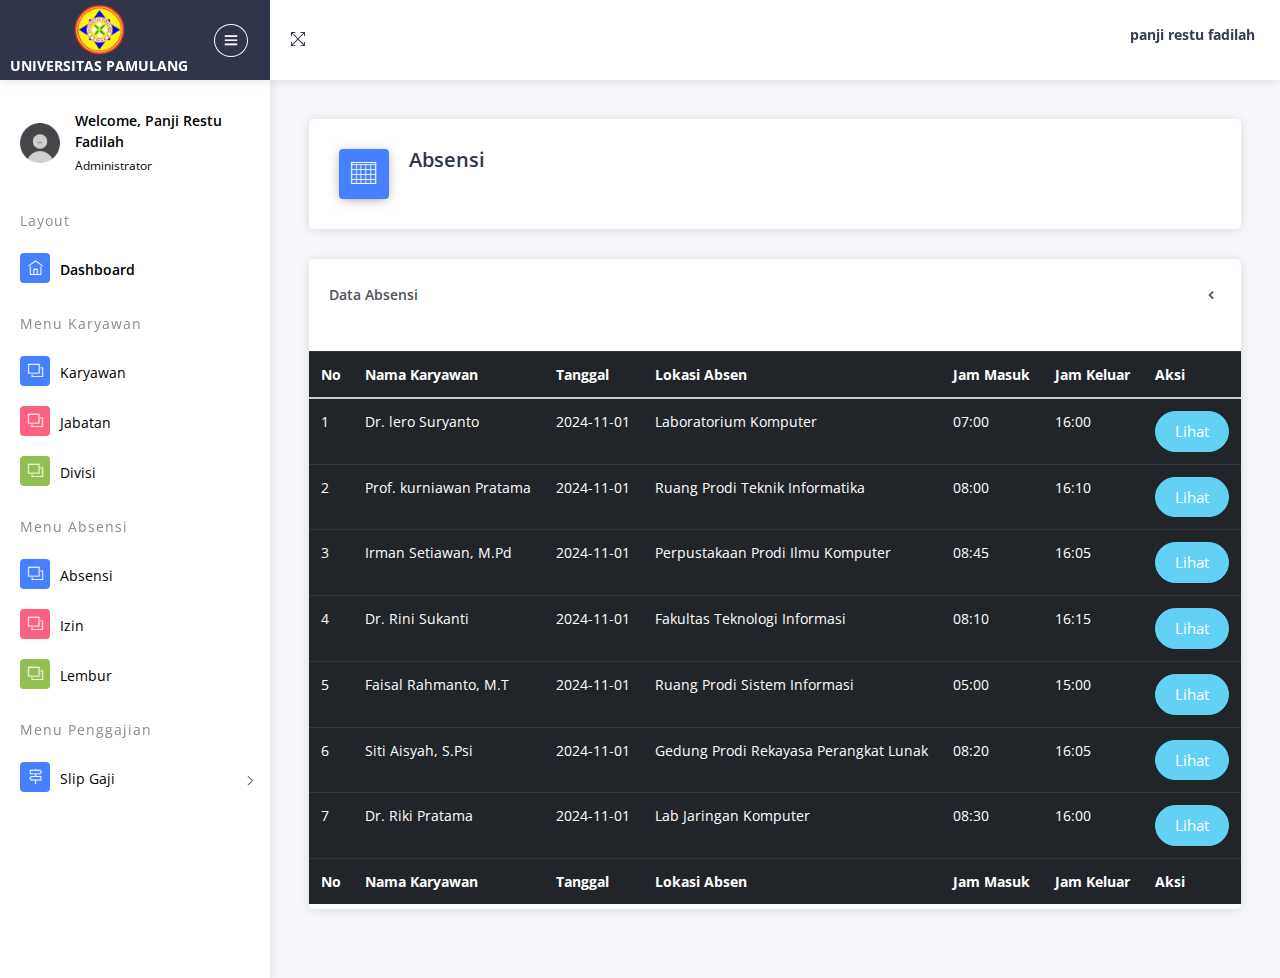
<file: absen.html>
<!DOCTYPE html>
<html lang="en">

<head>
    <title>Universitas Pamulang</title>
      <meta charset="utf-8">
      <meta name="viewport" content="width=device-width, initial-scale=1.0, user-scalable=0, minimal-ui">
      <meta http-equiv="X-UA-Compatible" content="IE=edge" />
      <meta name="description" content="CodedThemes">
      <meta name="keywords" content=" Admin , Responsive, Landing, Bootstrap, App, Template, Mobile, iOS, Android, apple, creative app">
      <meta name="author" content="CodedThemes">
      <!-- Favicon icon -->
      <link rel="icon" href="assets/images/unpam.png" type="image/x-icon">
      <!-- Google font--><link href="https://fonts.googleapis.com/css?family=Open+Sans:400,600,800" rel="stylesheet">
      <!-- Required Fremwork -->
      <link rel="stylesheet" type="text/css" href="assets/css/bootstrap/css/bootstrap.min.css">
      <!-- themify-icons line icon -->
      <link rel="stylesheet" type="text/css" href="assets/icon/themify-icons/themify-icons.css">
      <!-- ico font -->
      <link rel="stylesheet" type="text/css" href="assets/icon/icofont/css/icofont.css">
      <!-- Style.css -->
      <link rel="stylesheet" type="text/css" href="assets/css/style.css">
      <link rel="stylesheet" type="text/css" href="assets/css/jquery.mCustomScrollbar.css">
  </head>

  <body>
    <!-- Pre-loader start -->
    <div class="theme-loader">
        <div class="ball-scale">
            <div class='contain'>
                <div class="ring"><div class="frame"></div></div>
                <div class="ring"><div class="frame"></div></div>
                <div class="ring"><div class="frame"></div></div>
                <div class="ring"><div class="frame"></div></div>
                <div class="ring"><div class="frame"></div></div>
                <div class="ring"><div class="frame"></div></div>
                <div class="ring"><div class="frame"></div></div>
                <div class="ring"><div class="frame"></div></div>
                <div class="ring"><div class="frame"></div></div>
                <div class="ring"><div class="frame"></div></div>
            </div>
        </div>
    </div>
    <!-- Pre-loader end -->
    <div id="pcoded" class="pcoded">
        <div class="pcoded-overlay-box"></div>
        <div class="pcoded-container navbar-wrapper">

            <nav class="navbar header-navbar pcoded-header">
                <div class="navbar-wrapper">

                    <div class="navbar-logo">
                        <a class="mobile-menu" id="mobile-collapse" href="#!">
                            <i class="ti-menu"></i>
                        </a>
                        <a class="mobile-search morphsearch-search" href="#">
                            <i class="ti-search"></i>
                        </a>
                        <a href="index.html">
                            <img class="img-fluid" src="assets/images/unpam.png" alt="Theme-Logo" /><b> <br>Universitas Pamulang</b>
                        </a>
                        
                        <a class="mobile-options">
                            <i class="ti-more"></i>
                        </a>
                    </div>

                    <div class="navbar-container container-fluid">
                        <ul class="nav-left">
                            <li>
                                <div class="sidebar_toggle"><a href="javascript:void(0)"><i class="ti-menu"></i></a></div>
                            </li>

                            <li>
                                <a href="#!" onclick="javascript:toggleFullScreen()">
                                    <i class="ti-fullscreen"></i>
                                </a>
                            </li>
                        </ul>
                        <ul class="nav-right">
                            <li>
                                    <span><b>panji restu fadilah</b></span>
                            </li>
                        </ul>
                    </div>
                </div>
            </nav>
            <div class="pcoded-main-container">
                <div class="pcoded-wrapper">
                    <nav class="pcoded-navbar">
                        <div class="sidebar_toggle"><a href="#"><i class="icon-close icons"></i></a></div>
                        <div class="pcoded-inner-navbar main-menu">
                            <div class="">
                                <div class="main-menu-header">
                                    <img class="img-40 img-radius" src="assets/images/profil.png" alt="User-Profile-Image">
                                    <div class="user-details">
                                        <span>Welcome, panji restu fadilah</span>
                                        <span>Administrator</span>
                                    </div>
                                </div>
                            </div>
                            <div class="pcoded-navigatio-lavel" data-i18n="nav.category.navigation">Layout</div>
                            <ul class="pcoded-item pcoded-left-item">
                                <li class="active">
                                    <a href="index.html">
                                        <span class="pcoded-micon"><i class="ti-home"></i><b>D</b></span>
                                        <span class="pcoded-mtext" data-i18n="nav.dash.main">Dashboard</span>
                                        <span class="pcoded-mcaret"></span>
                                    </a>
                                </li>
                                
                            </ul>
                            <div class="pcoded-navigatio-lavel" data-i18n="nav.category.forms">Menu Karyawan</div>
                            <ul class="pcoded-item pcoded-left-item">
                                <li>
                                    <a href="karyawan.html">
                                        <span class="pcoded-micon"><i class="ti-layers"></i><b>FC</b></span>
                                        <span class="pcoded-mtext" data-i18n="nav.form-components.main">Karyawan</span>
                                        <span class="pcoded-mcaret"></span>
                                    </a>
                                </li>
                                <li>
                                    <a href="jabatan.html">
                                        <span class="pcoded-micon"><i class="ti-layers"></i><b>FC</b></span>
                                        <span class="pcoded-mtext" data-i18n="nav.form-components.main">Jabatan</span>
                                        <span class="pcoded-mcaret"></span>
                                    </a>
                                </li>
                                <li>
                                    <a href="divisi.html">
                                        <span class="pcoded-micon"><i class="ti-layers"></i><b>FC</b></span>
                                        <span class="pcoded-mtext" data-i18n="nav.form-components.main">Divisi</span>
                                        <span class="pcoded-mcaret"></span>
                                    </a>
                                </li>
                                
                            </ul>

                            <div class="pcoded-navigatio-lavel" data-i18n="nav.category.forms">Menu Absensi</div>
                            <ul class="pcoded-item pcoded-left-item">
                                <li>
                                    <a href="absen.html">
                                        <span class="pcoded-micon"><i class="ti-layers"></i><b>FC</b></span>
                                        <span class="pcoded-mtext" data-i18n="nav.form-components.main">Absensi</span>
                                        <span class="pcoded-mcaret"></span>
                                    </a>
                                </li>
                                <li>
                                    <a href="izin.html">
                                        <span class="pcoded-micon"><i class="ti-layers"></i><b>FC</b></span>
                                        <span class="pcoded-mtext" data-i18n="nav.form-components.main">Izin</span>
                                        <span class="pcoded-mcaret"></span>
                                    </a>
                                </li>
                                <li>
                                    <a href="lembur.html">
                                        <span class="pcoded-micon"><i class="ti-layers"><b>FC</b></i></span>
                                        <span class="pcoded-mtext"  data-i18n="nav.basic-components.main">Lembur</span>
                                        <span class="pcoded-mcaret"></span>
                                    </a>
                                </li>
                                
                            </ul>

                            <div class="pcoded-navigatio-lavel" data-i18n="nav.category.other">Menu Penggajian</div>
                            <ul class="pcoded-item pcoded-left-item">
                                <li class="pcoded-hasmenu ">
                                    <a href="javascript:void(0)">
                                        <span class="pcoded-micon"><i class="ti-direction-alt"></i><b>M</b></span>
                                        <span class="pcoded-mtext" data-i18n="nav.menu-levels.main">Slip Gaji</span>
                                        <span class="pcoded-mcaret"></span>
                                    </a>
                                </li>
                            </ul>
                        </div>
                    </nav>
                    <div class="pcoded-content">
                        <div class="pcoded-inner-content">
                            <!-- Main-body start -->
                            <div class="main-body">
                                <div class="page-wrapper">
                                    <!-- Page-header start -->
                                    <div class="page-header card">
                                        <div class="row align-items-end">
                                            <div class="col-lg-8">
                                                <div class="page-header-title">
                                                    <i class="icofont icofont-table bg-c-blue"></i>
                                                    <div class="d-inline">
                                                        <h4>Absensi</h4>
                                                    </div>
                                                </div>
                                            </div>
                                            <div class="col-lg-4">
                                                <div class="page-header-breadcrumb">
                                            </div>
                                        </div>
                                    </div>
                                </div>
                                <!-- Page-header end -->
                                
                                <!-- Page-body start -->
                                <div class="page-body">
                                    <!-- Background Utilities table start -->
                                    <div class="card">
                                        <div class="card-header">
                                            <h5>Data Absensi</h5><br><br>
                                            <div class="card-header-right">    <ul class="list-unstyled card-option">        <li><i class="icofont icofont-simple-left "></i></li>        <li><i class="icofont icofont-maximize full-card"></i></li>        <li><i class="icofont icofont-minus minimize-card"></i></li>        <li><i class="icofont icofont-refresh reload-card"></i></li>    </ul></div>
                                        </div>
                                        
                                        <div class="card-block table-border-style">
                                            <div class="table-responsive">
                                                <table class="table table-inverse">
                                                    <thead>
                                                        <tr>
                                                            <th>No</th>
                                                            <th>Nama Karyawan</th>
                                                            <th>Tanggal</th>
                                                            <th>Lokasi Absen</th>
                                                            <th>Jam Masuk</th>
                                                            <th>Jam Keluar</th>
                                                            <th>Aksi</th>
                                                        </tr>
                                                    </thead>
                                                    <tfoot>
                                                            <th>No</th>
                                                            <th>Nama Karyawan</th>
                                                            <th>Tanggal</th>
                                                            <th>Lokasi Absen</th>
                                                            <th>Jam Masuk</th>
                                                            <th>Jam Keluar</th>
                                                            <th>Aksi</th>
                                                    </tfoot>
                                                    <tbody>
                                                        <tr>
                                                            <td>1</td>
                                                            <td>Dr. lero Suryanto</td>
                                                            <td>2024-11-01</td>
                                                            <td>Laboratorium Komputer</td>
                                                            <td>07:00</td>
                                                            <td>16:00</td>
                                                            <td><button class="btn btn-info btn-round">Lihat</button></td>
                                                        </tr>
                                                        <tr>
                                                            <td>2</td>
                                                            <td>Prof. kurniawan Pratama</td>
                                                            <td>2024-11-01</td>
                                                            <td>Ruang Prodi Teknik Informatika</td>
                                                            <td>08:00</td>
                                                            <td>16:10</td>
                                                            <td><button class="btn btn-info btn-round">Lihat</button></td>
                                                        </tr>
                                                        <tr>
                                                            <td>3</td>
                                                            <td>Irman  Setiawan, M.Pd</td>
                                                            <td>2024-11-01</td>
                                                            <td>Perpustakaan Prodi Ilmu Komputer</td>
                                                            <td>08:45</td>
                                                            <td>16:05</td>
                                                            <td><button class="btn btn-info btn-round">Lihat</button></td>
                                                        </tr>
                                                        <tr>
                                                            <td>4</td>
                                                            <td>Dr. Rini Sukanti</td>
                                                            <td>2024-11-01</td>
                                                            <td>Fakultas Teknologi Informasi</td>
                                                            <td>08:10</td>
                                                            <td>16:15</td>
                                                            <td><button class="btn btn-info btn-round">Lihat</button></td>
                                                        </tr>
                                                        <tr>
                                                            <td>5</td>
                                                            <td>Faisal Rahmanto, M.T</td>
                                                            <td>2024-11-01</td>
                                                            <td>Ruang Prodi Sistem Informasi</td>
                                                            <td>05:00</td>
                                                            <td>15:00</td>
                                                            <td><button class="btn btn-info btn-round">Lihat</button></td>
                                                        </tr>
                                                        <tr>
                                                            <td>6</td>
                                                            <td>Siti Aisyah, S.Psi</td>
                                                            <td>2024-11-01</td>
                                                            <td>Gedung Prodi Rekayasa Perangkat Lunak</td>
                                                            <td>08:20</td>
                                                            <td>16:05</td>
                                                            <td><button class="btn btn-info btn-round">Lihat</button></td>
                                                        </tr>
                                                        <tr>
                                                            <td>7</td>
                                                            <td>Dr. Riki Pratama</td>
                                                            <td>2024-11-01</td>
                                                            <td>Lab Jaringan Komputer</td>
                                                            <td>08:30</td>
                                                            <td>16:00</td>
                                                            <td><button class="btn btn-info btn-round">Lihat</button></td>
                                                        </tr>                                                        
                                                    </tbody>
                                                </table>
                                            </div>
                                        </div>
                                    </div>
                                    <!-- Background Utilities table end -->
                                </div>
                                <!-- Page-body end -->
                            </div>
                        </div>
                        <!-- Main-body end -->

                        <div id="styleSelector">
                            
                        </div>
                    </div>
                </div>
            </div>
        </div>
    </div>
</div>


<!-- Warning Section Starts -->
<!-- Older IE warning message -->
    <!--[if lt IE 9]>
<div class="ie-warning">
    <h1>Warning!!</h1>
    <p>You are using an outdated version of Internet Explorer, please upgrade <br/>to any of the following web browsers to access this website.</p>
    <div class="iew-container">
        <ul class="iew-download">
            <li>
                <a href="http://www.google.com/chrome/">
                    <img src="assets/images/browser/chrome.png" alt="Chrome">
                    <div>Chrome</div>
                </a>
            </li>
            <li>
                <a href="https://www.mozilla.org/en-US/firefox/new/">
                    <img src="assets/images/browser/firefox.png" alt="Firefox">
                    <div>Firefox</div>
                </a>
            </li>
            <li>
                <a href="http://www.opera.com">
                    <img src="assets/images/browser/opera.png" alt="Opera">
                    <div>Opera</div>
                </a>
            </li>
            <li>
                <a href="https://www.apple.com/safari/">
                    <img src="assets/images/browser/safari.png" alt="Safari">
                    <div>Safari</div>
                </a>
            </li>
            <li>
                <a href="http://windows.microsoft.com/en-us/internet-explorer/download-ie">
                    <img src="assets/images/browser/ie.png" alt="">
                    <div>IE (9 & above)</div>
                </a>
            </li>
        </ul>
    </div>
    <p>Sorry for the inconvenience!</p>
</div>
<![endif]-->
<!-- Warning Section Ends -->
<!-- Required Jquery -->
<script type="text/javascript" src="assets/js/jquery/jquery.min.js"></script>
<script type="text/javascript" src="assets/js/jquery-ui/jquery-ui.min.js"></script>
<script type="text/javascript" src="assets/js/popper.js/popper.min.js"></script>
<script type="text/javascript" src="assets/js/bootstrap/js/bootstrap.min.js"></script>
<!-- jquery slimscroll js -->
<script type="text/javascript" src="assets/js/jquery-slimscroll/jquery.slimscroll.js"></script>
<!-- modernizr js -->
<script type="text/javascript" src="assets/js/modernizr/modernizr.js"></script>
<script type="text/javascript" src="assets/js/modernizr/css-scrollbars.js"></script>
<!-- classie js -->
<script type="text/javascript" src="assets/js/classie/classie.js"></script>
<!-- Custom js -->
<script type="text/javascript" src="assets/js/script.js"></script>
<script src="assets/js/pcoded.min.js"></script>
<script src="assets/js/demo-12.js"></script>
<script src="assets/js/jquery.mCustomScrollbar.concat.min.js"></script>
<script src="assets/js/DataTable.js"></script>

</body>

</html>
</file>
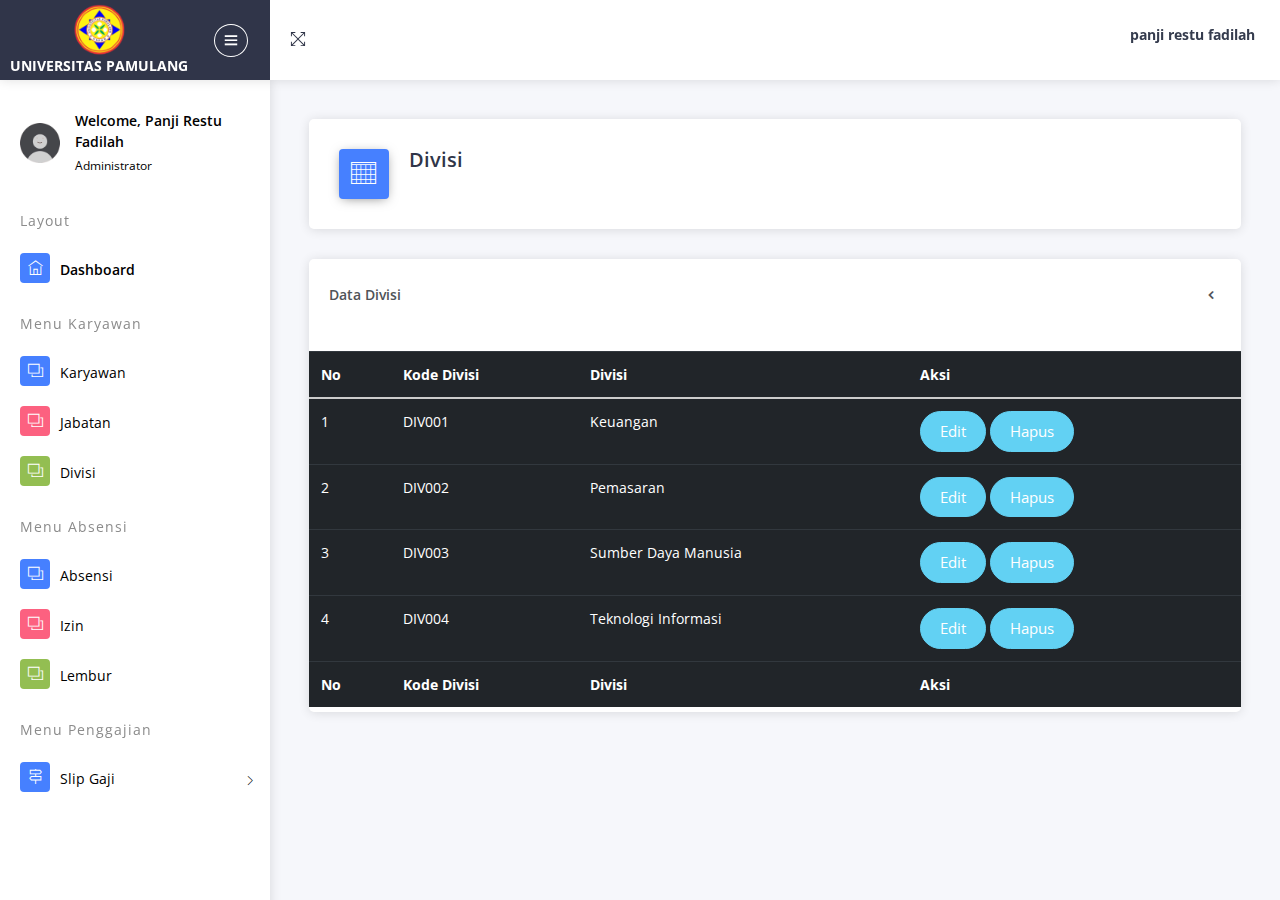
<file: divisi.html>
<!DOCTYPE html>
<html lang="en">

<head>
    <title>Universitas Pamulang</title>
      <meta charset="utf-8">
      <meta name="viewport" content="width=device-width, initial-scale=1.0, user-scalable=0, minimal-ui">
      <meta http-equiv="X-UA-Compatible" content="IE=edge" />
      <meta name="description" content="CodedThemes">
      <meta name="keywords" content=" Admin , Responsive, Landing, Bootstrap, App, Template, Mobile, iOS, Android, apple, creative app">
      <meta name="author" content="CodedThemes">
      <!-- Favicon icon -->
      <link rel="icon" href="assets/images/unpam.png" type="image/x-icon">
      <!-- Google font--><link href="https://fonts.googleapis.com/css?family=Open+Sans:400,600,800" rel="stylesheet">
      <!-- Required Fremwork -->
      <link rel="stylesheet" type="text/css" href="assets/css/bootstrap/css/bootstrap.min.css">
      <!-- themify-icons line icon -->
      <link rel="stylesheet" type="text/css" href="assets/icon/themify-icons/themify-icons.css">
      <!-- ico font -->
      <link rel="stylesheet" type="text/css" href="assets/icon/icofont/css/icofont.css">
      <!-- Style.css -->
      <link rel="stylesheet" type="text/css" href="assets/css/style.css">
      <link rel="stylesheet" type="text/css" href="assets/css/jquery.mCustomScrollbar.css">
  </head>

  <body>
    <!-- Pre-loader start -->
    <div class="theme-loader">
        <div class="ball-scale">
            <div class='contain'>
                <div class="ring"><div class="frame"></div></div>
                <div class="ring"><div class="frame"></div></div>
                <div class="ring"><div class="frame"></div></div>
                <div class="ring"><div class="frame"></div></div>
                <div class="ring"><div class="frame"></div></div>
                <div class="ring"><div class="frame"></div></div>
                <div class="ring"><div class="frame"></div></div>
                <div class="ring"><div class="frame"></div></div>
                <div class="ring"><div class="frame"></div></div>
                <div class="ring"><div class="frame"></div></div>
            </div>
        </div>
    </div>
    <!-- Pre-loader end -->
    <div id="pcoded" class="pcoded">
        <div class="pcoded-overlay-box"></div>
        <div class="pcoded-container navbar-wrapper">

            <nav class="navbar header-navbar pcoded-header">
                <div class="navbar-wrapper">

                    <div class="navbar-logo">
                        <a class="mobile-menu" id="mobile-collapse" href="#!">
                            <i class="ti-menu"></i>
                        </a>
                        <a class="mobile-search morphsearch-search" href="#">
                            <i class="ti-search"></i>
                        </a>
                        <a href="index.html">
                            <img class="img-fluid" src="assets/images/unpam.png" alt="Theme-Logo" /><b> <br>Universitas Pamulang</b>
                        </a>
                        
                        <a class="mobile-options">
                            <i class="ti-more"></i>
                        </a>
                    </div>

                    <div class="navbar-container container-fluid">
                        <ul class="nav-left">
                            <li>
                                <div class="sidebar_toggle"><a href="javascript:void(0)"><i class="ti-menu"></i></a></div>
                            </li>

                            <li>
                                <a href="#!" onclick="javascript:toggleFullScreen()">
                                    <i class="ti-fullscreen"></i>
                                </a>
                            </li>
                        </ul>
                        <ul class="nav-right">
                            <li>
                                    <span><b>panji restu fadilah</b></span>
                            </li>
                        </ul>
                    </div>
                </div>
            </nav>
            <div class="pcoded-main-container">
                <div class="pcoded-wrapper">
                    <nav class="pcoded-navbar">
                        <div class="sidebar_toggle"><a href="#"><i class="icon-close icons"></i></a></div>
                        <div class="pcoded-inner-navbar main-menu">
                            <div class="">
                                <div class="main-menu-header">
                                    <img class="img-40 img-radius" src="assets/images/profil.png" alt="User-Profile-Image">
                                    <div class="user-details">
                                        <span>Welcome, panji restu fadilah</span>
                                        <span>Administrator</span>
                                    </div>
                                </div>
                            </div>
                            <div class="pcoded-navigatio-lavel" data-i18n="nav.category.navigation">Layout</div>
                            <ul class="pcoded-item pcoded-left-item">
                                <li class="active">
                                    <a href="index.html">
                                        <span class="pcoded-micon"><i class="ti-home"></i><b>D</b></span>
                                        <span class="pcoded-mtext" data-i18n="nav.dash.main">Dashboard</span>
                                        <span class="pcoded-mcaret"></span>
                                    </a>
                                </li>
                                
                            </ul>
                            <div class="pcoded-navigatio-lavel" data-i18n="nav.category.forms">Menu Karyawan</div>
                            <ul class="pcoded-item pcoded-left-item">
                                <li>
                                    <a href="karyawan.html">
                                        <span class="pcoded-micon"><i class="ti-layers"></i><b>FC</b></span>
                                        <span class="pcoded-mtext" data-i18n="nav.form-components.main">Karyawan</span>
                                        <span class="pcoded-mcaret"></span>
                                    </a>
                                </li>
                                <li>
                                    <a href="jabatan.html">
                                        <span class="pcoded-micon"><i class="ti-layers"></i><b>FC</b></span>
                                        <span class="pcoded-mtext" data-i18n="nav.form-components.main">Jabatan</span>
                                        <span class="pcoded-mcaret"></span>
                                    </a>
                                </li>
                                <li>
                                    <a href="divisi.html">
                                        <span class="pcoded-micon"><i class="ti-layers"></i><b>FC</b></span>
                                        <span class="pcoded-mtext" data-i18n="nav.form-components.main">Divisi</span>
                                        <span class="pcoded-mcaret"></span>
                                    </a>
                                </li>
                                
                            </ul>

                            <div class="pcoded-navigatio-lavel" data-i18n="nav.category.forms">Menu Absensi</div>
                            <ul class="pcoded-item pcoded-left-item">
                                <li>
                                    <a href="absen.html">
                                        <span class="pcoded-micon"><i class="ti-layers"></i><b>FC</b></span>
                                        <span class="pcoded-mtext" data-i18n="nav.form-components.main">Absensi</span>
                                        <span class="pcoded-mcaret"></span>
                                    </a>
                                </li>
                                <li>
                                    <a href="izin.html">
                                        <span class="pcoded-micon"><i class="ti-layers"></i><b>FC</b></span>
                                        <span class="pcoded-mtext" data-i18n="nav.form-components.main">Izin</span>
                                        <span class="pcoded-mcaret"></span>
                                    </a>
                                </li>
                                <li>
                                    <a href="lembur.html">
                                        <span class="pcoded-micon"><i class="ti-layers"><b>FC</b></i></span>
                                        <span class="pcoded-mtext"  data-i18n="nav.basic-components.main">Lembur</span>
                                        <span class="pcoded-mcaret"></span>
                                    </a>
                                </li>
                                
                            </ul>

                            <div class="pcoded-navigatio-lavel" data-i18n="nav.category.other">Menu Penggajian</div>
                            <ul class="pcoded-item pcoded-left-item">
                                <li class="pcoded-hasmenu ">
                                    <a href="javascript:void(0)">
                                        <span class="pcoded-micon"><i class="ti-direction-alt"></i><b>M</b></span>
                                        <span class="pcoded-mtext" data-i18n="nav.menu-levels.main">Slip Gaji</span>
                                        <span class="pcoded-mcaret"></span>
                                    </a>
                                </li>
                            </ul>
                        </div>
                    </nav>
                    <div class="pcoded-content">
                        <div class="pcoded-inner-content">
                            <!-- Main-body start -->
                            <div class="main-body">
                                <div class="page-wrapper">
                                    <!-- Page-header start -->
                                    <div class="page-header card">
                                        <div class="row align-items-end">
                                            <div class="col-lg-8">
                                                <div class="page-header-title">
                                                    <i class="icofont icofont-table bg-c-blue"></i>
                                                    <div class="d-inline">
                                                        <h4>Divisi</h4>
                                                    </div>
                                                </div>
                                            </div>
                                            <div class="col-lg-4">
                                                <div class="page-header-breadcrumb">
                                            </div>
                                        </div>
                                    </div>
                                </div>
                                <!-- Page-header end -->
                                
                                <!-- Page-body start -->
                                <div class="page-body">
                                    <!-- Background Utilities table start -->
                                    <div class="card">
                                        <div class="card-header">
                                            <h5>Data Divisi</h5><br><br>
                                            <div class="card-header-right">    <ul class="list-unstyled card-option">        <li><i class="icofont icofont-simple-left "></i></li>        <li><i class="icofont icofont-maximize full-card"></i></li>        <li><i class="icofont icofont-minus minimize-card"></i></li>        <li><i class="icofont icofont-refresh reload-card"></i></li>    </ul></div>
                                        </div>
                                        
                                        <div class="card-block table-border-style">
                                            <div class="table-responsive">
                                                <table class="table table-inverse">
                                                    <thead>
                                                        <tr>
                                                            <th>No</th>
                                                            <th>Kode Divisi</th>
                                                            <th>Divisi</th>
                                                            <th>Aksi</th>
                                                        </tr>
                                                    </thead>
                                                    <tfoot>
                                                        <th>No</th>
                                                        <th>Kode Divisi</th>
                                                        <th>Divisi</th>
                                                        <th>Aksi</th>
                                                    </tfoot>
                                                    <tbody>
                                                        <tr>
                                                            <td>1</td>
                                                            <td>DIV001</td>
                                                            <td>Keuangan</td>
                                                            <td><button class="btn btn-info btn-round">Edit</button>
                                                                <button class="btn btn-info btn-round">Hapus</button></td>
                                                        </tr>
                                                        <tr>
                                                            <td>2</td>
                                                            <td>DIV002</td>
                                                            <td>Pemasaran</td>
                                                            <td><button class="btn btn-info btn-round">Edit</button>
                                                                <button class="btn btn-info btn-round">Hapus</button></td>
                                                        </tr>
                                                        <tr>
                                                            <td>3</td>
                                                            <td>DIV003</td>
                                                            <td>Sumber Daya Manusia</td>
                                                            <td><button class="btn btn-info btn-round">Edit</button>
                                                                <button class="btn btn-info btn-round">Hapus</button></td>
                                                        </tr>
                                                        <tr>
                                                            <td>4</td>
                                                            <td>DIV004</td>
                                                            <td>Teknologi Informasi</td>
                                                            <td><button class="btn btn-info btn-round">Edit</button>
                                                                <button class="btn btn-info btn-round">Hapus</button></td>
                                                        </tr>
                                                    </tbody>
                                                </table>
                                            </div>
                                        </div>
                                    </div>
                                    <!-- Background Utilities table end -->
                                </div>
                                <!-- Page-body end -->
                            </div>
                        </div>
                        <!-- Main-body end -->

                        <div id="styleSelector">
                            
                        </div>
                    </div>
                </div>
            </div>
        </div>
    </div>
</div>


<!-- Warning Section Starts -->
<!-- Older IE warning message -->
    <!--[if lt IE 9]>
<div class="ie-warning">
    <h1>Warning!!</h1>
    <p>You are using an outdated version of Internet Explorer, please upgrade <br/>to any of the following web browsers to access this website.</p>
    <div class="iew-container">
        <ul class="iew-download">
            <li>
                <a href="http://www.google.com/chrome/">
                    <img src="assets/images/browser/chrome.png" alt="Chrome">
                    <div>Chrome</div>
                </a>
            </li>
            <li>
                <a href="https://www.mozilla.org/en-US/firefox/new/">
                    <img src="assets/images/browser/firefox.png" alt="Firefox">
                    <div>Firefox</div>
                </a>
            </li>
            <li>
                <a href="http://www.opera.com">
                    <img src="assets/images/browser/opera.png" alt="Opera">
                    <div>Opera</div>
                </a>
            </li>
            <li>
                <a href="https://www.apple.com/safari/">
                    <img src="assets/images/browser/safari.png" alt="Safari">
                    <div>Safari</div>
                </a>
            </li>
            <li>
                <a href="http://windows.microsoft.com/en-us/internet-explorer/download-ie">
                    <img src="assets/images/browser/ie.png" alt="">
                    <div>IE (9 & above)</div>
                </a>
            </li>
        </ul>
    </div>
    <p>Sorry for the inconvenience!</p>
</div>
<![endif]-->
<!-- Warning Section Ends -->
<!-- Required Jquery -->
<script type="text/javascript" src="assets/js/jquery/jquery.min.js"></script>
<script type="text/javascript" src="assets/js/jquery-ui/jquery-ui.min.js"></script>
<script type="text/javascript" src="assets/js/popper.js/popper.min.js"></script>
<script type="text/javascript" src="assets/js/bootstrap/js/bootstrap.min.js"></script>
<!-- jquery slimscroll js -->
<script type="text/javascript" src="assets/js/jquery-slimscroll/jquery.slimscroll.js"></script>
<!-- modernizr js -->
<script type="text/javascript" src="assets/js/modernizr/modernizr.js"></script>
<script type="text/javascript" src="assets/js/modernizr/css-scrollbars.js"></script>
<!-- classie js -->
<script type="text/javascript" src="assets/js/classie/classie.js"></script>
<!-- Custom js -->
<script type="text/javascript" src="assets/js/script.js"></script>
<script src="assets/js/pcoded.min.js"></script>
<script src="assets/js/demo-12.js"></script>
<script src="assets/js/jquery.mCustomScrollbar.concat.min.js"></script>
<script src="assets/js/DataTable.js"></script>

</body>

</html>
</file>
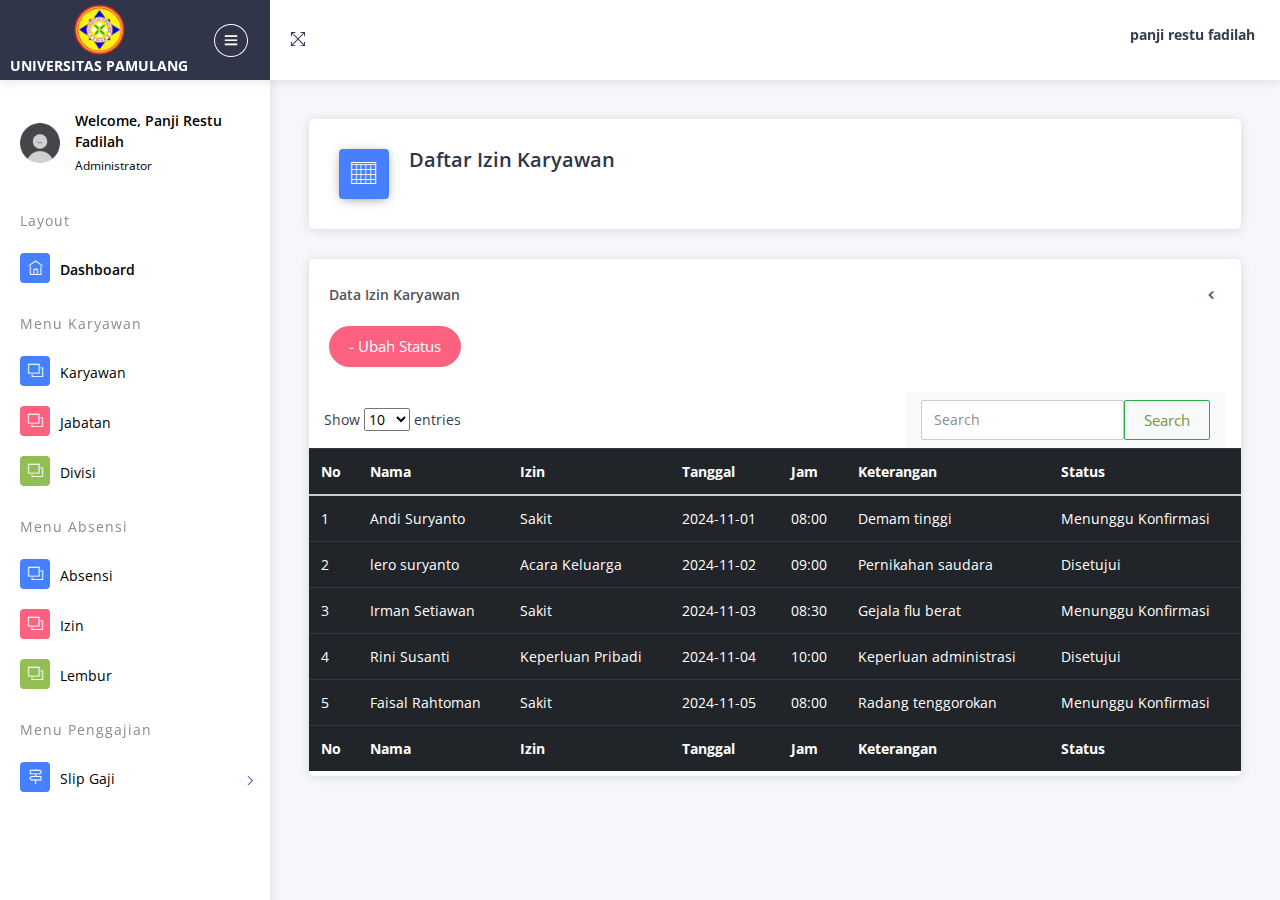
<file: izin.html>
<!DOCTYPE html>
<html lang="en">

<head>
    <title>Universitas Pamulang</title>
    <meta charset="utf-8">
    <meta name="viewport" content="width=device-width, initial-scale=1.0, user-scalable=0, minimal-ui">
    <meta http-equiv="X-UA-Compatible" content="IE=edge"/>
    <meta name="description" content="CodedThemes">
    <meta name="keywords"
    content=" Admin , Responsive, Landing, Bootstrap, App, Template, Mobile, iOS, Android, apple, creative app">
    <meta name="author" content="CodedThemes">
    <!-- Favicon icon -->
    <link rel="icon" href="assets/images/unpam.png" type="image/x-icon">
    <!-- Google font--><link href="https://fonts.googleapis.com/css?family=Open+Sans:400,600,800" rel="stylesheet">
    <!-- Required Fremwork -->
    <link rel="stylesheet" type="text/css" href="assets/css/bootstrap/css/bootstrap.min.css">
    <!-- themify-icons line icon -->
    <link rel="stylesheet" type="text/css" href="assets/icon/themify-icons/themify-icons.css">
    <!-- ico font -->
    <link rel="stylesheet" type="text/css" href="assets/icon/icofont/css/icofont.css">
    <!-- Style.css -->
    <link rel="stylesheet" type="text/css" href="assets/css/style.css">
    <link rel="stylesheet" type="text/css" href="assets/css/jquery.mCustomScrollbar.css">
</head>

<body>
    <!-- Pre-loader start -->
    <div class="theme-loader">
        <div class="ball-scale">
            <div class='contain'>
                <div class="ring"><div class="frame"></div></div>
                <div class="ring"><div class="frame"></div></div>
                <div class="ring"><div class="frame"></div></div>
                <div class="ring"><div class="frame"></div></div>
                <div class="ring"><div class="frame"></div></div>
                <div class="ring"><div class="frame"></div></div>
                <div class="ring"><div class="frame"></div></div>
                <div class="ring"><div class="frame"></div></div>
                <div class="ring"><div class="frame"></div></div>
                <div class="ring"><div class="frame"></div></div>
            </div>
        </div>
    </div>
    <!-- Pre-loader end -->
    <div id="pcoded" class="pcoded">
        <div class="pcoded-overlay-box"></div>
        <div class="pcoded-container navbar-wrapper">

            <nav class="navbar header-navbar pcoded-header">
                <div class="navbar-wrapper">

                    <div class="navbar-logo">
                        <a class="mobile-menu" id="mobile-collapse" href="#!">
                            <i class="ti-menu"></i>
                        </a>
                        <a class="mobile-search morphsearch-search" href="#">
                            <i class="ti-search"></i>
                        </a>
                        <a href="index.html">
                            <img class="img-fluid" src="assets/images/unpam.png" alt="Theme-Logo" /><b> <br>Universitas Pamulang</b>
                        </a>
                        
                        <a class="mobile-options">
                            <i class="ti-more"></i>
                        </a>
                    </div>

                    <div class="navbar-container container-fluid">
                        <ul class="nav-left">
                            <li>
                                <div class="sidebar_toggle"><a href="javascript:void(0)"><i class="ti-menu"></i></a></div>
                            </li>

                            <li>
                                <a href="#!" onclick="javascript:toggleFullScreen()">
                                    <i class="ti-fullscreen"></i>
                                </a>
                            </li>
                        </ul>
                        <ul class="nav-right">
                            <li>
                                    <span><b>panji restu fadilah</b></span>
                            </li>
                        </ul>
                    </div>
                </div>
            </nav>
            <div class="pcoded-main-container">
                <div class="pcoded-wrapper">
                    <nav class="pcoded-navbar">
                        <div class="sidebar_toggle"><a href="#"><i class="icon-close icons"></i></a></div>
                        <div class="pcoded-inner-navbar main-menu">
                            <div class="">
                                <div class="main-menu-header">
                                    <img class="img-40 img-radius" src="assets/images/profil.png" alt="User-Profile-Image">
                                    <div class="user-details">
                                        <span>Welcome, panji restu fadilah</span>
                                        <span>Administrator</span>
                                    </div>
                                </div>
                            </div>
                            <div class="pcoded-navigatio-lavel" data-i18n="nav.category.navigation">Layout</div>
                            <ul class="pcoded-item pcoded-left-item">
                                <li class="active">
                                    <a href="index.html">
                                        <span class="pcoded-micon"><i class="ti-home"></i><b>D</b></span>
                                        <span class="pcoded-mtext" data-i18n="nav.dash.main">Dashboard</span>
                                        <span class="pcoded-mcaret"></span>
                                    </a>
                                </li>
                                
                            </ul>
                            <div class="pcoded-navigatio-lavel" data-i18n="nav.category.forms">Menu Karyawan</div>
                            <ul class="pcoded-item pcoded-left-item">
                                <li>
                                    <a href="karyawan.html">
                                        <span class="pcoded-micon"><i class="ti-layers"></i><b>FC</b></span>
                                        <span class="pcoded-mtext" data-i18n="nav.form-components.main">Karyawan</span>
                                        <span class="pcoded-mcaret"></span>
                                    </a>
                                </li>
                                <li>
                                    <a href="jabatan.html">
                                        <span class="pcoded-micon"><i class="ti-layers"></i><b>FC</b></span>
                                        <span class="pcoded-mtext" data-i18n="nav.form-components.main">Jabatan</span>
                                        <span class="pcoded-mcaret"></span>
                                    </a>
                                </li>
                                <li>
                                    <a href="divisi.html">
                                        <span class="pcoded-micon"><i class="ti-layers"></i><b>FC</b></span>
                                        <span class="pcoded-mtext" data-i18n="nav.form-components.main">Divisi</span>
                                        <span class="pcoded-mcaret"></span>
                                    </a>
                                </li>
                                
                            </ul>

                            <div class="pcoded-navigatio-lavel" data-i18n="nav.category.forms">Menu Absensi</div>
                            <ul class="pcoded-item pcoded-left-item">
                                <li>
                                    <a href="absen.html">
                                        <span class="pcoded-micon"><i class="ti-layers"></i><b>FC</b></span>
                                        <span class="pcoded-mtext" data-i18n="nav.form-components.main">Absensi</span>
                                        <span class="pcoded-mcaret"></span>
                                    </a>
                                </li>
                                <li>
                                    <a href="izin.html">
                                        <span class="pcoded-micon"><i class="ti-layers"></i><b>FC</b></span>
                                        <span class="pcoded-mtext" data-i18n="nav.form-components.main">Izin</span>
                                        <span class="pcoded-mcaret"></span>
                                    </a>
                                </li>
                                <li>
                                    <a href="lembur.html">
                                        <span class="pcoded-micon"><i class="ti-layers"><b>FC</b></i></span>
                                        <span class="pcoded-mtext"  data-i18n="nav.basic-components.main">Lembur</span>
                                        <span class="pcoded-mcaret"></span>
                                    </a>
                                </li>
                                
                            </ul>

                            <div class="pcoded-navigatio-lavel" data-i18n="nav.category.other">Menu Penggajian</div>
                            <ul class="pcoded-item pcoded-left-item">
                                <li class="pcoded-hasmenu ">
                                    <a href="javascript:void(0)">
                                        <span class="pcoded-micon"><i class="ti-direction-alt"></i><b>M</b></span>
                                        <span class="pcoded-mtext" data-i18n="nav.menu-levels.main">Slip Gaji</span>
                                        <span class="pcoded-mcaret"></span>
                                    </a>
                                </li>
                            </ul>
                        </div>
                    </nav>
                    <div class="pcoded-content">
                        <div class="pcoded-inner-content">
                            <!-- Main-body start -->
                            <div class="main-body">
                                <div class="page-wrapper">
                                    <!-- Page-header start -->
                                    <div class="page-header card">
                                        <div class="row align-items-end">
                                            <div class="col-lg-8">
                                                <div class="page-header-title">
                                                    <i class="icofont icofont-table bg-c-blue"></i>
                                                    <div class="d-inline">
                                                        <h4>Daftar Izin Karyawan</h4>
                                                    </div>
                                                </div>
                                            </div>
                                            <div class="col-lg-4">
                                                <div class="page-header-breadcrumb">
                                            </div>
                                        </div>
                                    </div>
                                </div>
                                <!-- Page-header end -->
                                
                                <!-- Page-body start -->
                                <div class="page-body">
                                    <!-- Background Utilities table start -->
                                    <div class="card">
                                        <div class="card-header">
                                            <h5>Data Izin Karyawan</h5><br><br>
                                            <a href="tambahkaryawan.html"><button class="btn btn-danger btn-round">- Ubah Status</button></a>
                                            <div class="card-header-right">    <ul class="list-unstyled card-option">        <li><i class="icofont icofont-simple-left "></i></li>        <li><i class="icofont icofont-maximize full-card"></i></li>        <li><i class="icofont icofont-minus minimize-card"></i></li>        <li><i class="icofont icofont-refresh reload-card"></i></li>    </ul></div>
                                        </div>
                                        <div class="container-fluid d-flex align-items-center justify-content-between">
                                            <div class="entries-container">
                                                <span>Show</span>
                                                <select class="entries-select">
                                                    <option value="10">10</option>
                                                    <option value="25">25</option>
                                                    <option value="50">50</option>
                                                    <option value="100">100</option>
                                                </select>
                                                <span>entries</span>
                                            </div>
                                        
                                            <nav class="navbar navbar-light bg-light">
                                                <form class="d-flex">
                                                    <input class="form-control me-2" type="search" placeholder="Search" aria-label="Search">
                                                    <button class="btn btn-outline-success" type="submit">Search</button>
                                                </form>
                                            </nav>
                                        </div>
                                        
                                        
                                        <div class="card-block table-border-style">
                                            <div class="table-responsive">
                                                <table class="table table-inverse">
                                                    <thead>
                                                        <tr>
                                                            <th>No</th>
                                                            <th>Nama</th>
                                                            <th>Izin</th>
                                                            <th>Tanggal</th>
                                                            <th>Jam</th>
                                                            <th>Keterangan</th>
                                                            <th>Status</th>
                                                        </tr>
                                                    </thead>
                                                    <tfoot>
                                                            <th>No</th>
                                                            <th>Nama</th>
                                                            <th>Izin</th>
                                                            <th>Tanggal</th>
                                                            <th>Jam</th>
                                                            <th>Keterangan</th>
                                                            <th>Status</th>
                                                    </tfoot>
                                                    <tbody>
                                                        <tr>
                                                            <td>1</td>
                                                            <td>Andi Suryanto</td>
                                                            <td>Sakit</td>
                                                            <td>2024-11-01</td>
                                                            <td>08:00</td>
                                                            <td>Demam tinggi</td>
                                                            <td>Menunggu Konfirmasi</td>
                                                        </tr>
                                                        <tr>
                                                            <td>2</td>
                                                            <td>lero suryanto</td>
                                                            <td>Acara Keluarga</td>
                                                            <td>2024-11-02</td>
                                                            <td>09:00</td>
                                                            <td>Pernikahan saudara</td>
                                                            <td>Disetujui</td>
                                                        </tr>
                                                        <tr>
                                                            <td>3</td>
                                                            <td>Irman Setiawan</td>
                                                            <td>Sakit</td>
                                                            <td>2024-11-03</td>
                                                            <td>08:30</td>
                                                            <td>Gejala flu berat</td>
                                                            <td>Menunggu Konfirmasi</td>
                                                        </tr>
                                                        <tr>
                                                            <td>4</td>
                                                            <td>Rini Susanti</td>
                                                            <td>Keperluan Pribadi</td>
                                                            <td>2024-11-04</td>
                                                            <td>10:00</td>
                                                            <td>Keperluan administrasi</td>
                                                            <td>Disetujui</td>
                                                        </tr>
                                                        <tr>
                                                            <td>5</td>
                                                            <td>Faisal Rahtoman</td>
                                                            <td>Sakit</td>
                                                            <td>2024-11-05</td>
                                                            <td>08:00</td>
                                                            <td>Radang tenggorokan</td>
                                                            <td>Menunggu Konfirmasi</td>
                                                        </tr>
                                                
                                                    </tbody>
                                                </table>
                                            </div>
                                        </div>
                                    </div>
                                    <!-- Background Utilities table end -->
                                </div>
                                <!-- Page-body end -->
                            </div>
                        </div>
                        <!-- Main-body end -->

                        <div id="styleSelector">
                            
                        </div>
                    </div>
                </div>
            </div>
        </div>
    </div>
</div>


<!-- Warning Section Starts -->
<!-- Older IE warning message -->
    <!--[if lt IE 9]>
<div class="ie-warning">
    <h1>Warning!!</h1>
    <p>You are using an outdated version of Internet Explorer, please upgrade <br/>to any of the following web browsers to access this website.</p>
    <div class="iew-container">
        <ul class="iew-download">
            <li>
                <a href="http://www.google.com/chrome/">
                    <img src="assets/images/browser/chrome.png" alt="Chrome">
                    <div>Chrome</div>
                </a>
            </li>
            <li>
                <a href="https://www.mozilla.org/en-US/firefox/new/">
                    <img src="assets/images/browser/firefox.png" alt="Firefox">
                    <div>Firefox</div>
                </a>
            </li>
            <li>
                <a href="http://www.opera.com">
                    <img src="assets/images/browser/opera.png" alt="Opera">
                    <div>Opera</div>
                </a>
            </li>
            <li>
                <a href="https://www.apple.com/safari/">
                    <img src="assets/images/browser/safari.png" alt="Safari">
                    <div>Safari</div>
                </a>
            </li>
            <li>
                <a href="http://windows.microsoft.com/en-us/internet-explorer/download-ie">
                    <img src="assets/images/browser/ie.png" alt="">
                    <div>IE (9 & above)</div>
                </a>
            </li>
        </ul>
    </div>
    <p>Sorry for the inconvenience!</p>
</div>
<![endif]-->
<!-- Warning Section Ends -->
<!-- Required Jquery -->
<script type="text/javascript" src="assets/js/jquery/jquery.min.js"></script>
<script type="text/javascript" src="assets/js/jquery-ui/jquery-ui.min.js"></script>
<script type="text/javascript" src="assets/js/popper.js/popper.min.js"></script>
<script type="text/javascript" src="assets/js/bootstrap/js/bootstrap.min.js"></script>
<!-- jquery slimscroll js -->
<script type="text/javascript" src="assets/js/jquery-slimscroll/jquery.slimscroll.js"></script>
<!-- modernizr js -->
<script type="text/javascript" src="assets/js/modernizr/modernizr.js"></script>
<script type="text/javascript" src="assets/js/modernizr/css-scrollbars.js"></script>
<!-- classie js -->
<script type="text/javascript" src="assets/js/classie/classie.js"></script>
<!-- Custom js -->
<script type="text/javascript" src="assets/js/script.js"></script>
<script src="assets/js/pcoded.min.js"></script>
<script src="assets/js/demo-12.js"></script>
<script src="assets/js/jquery.mCustomScrollbar.concat.min.js"></script>
<script src="assets/js/DataTable.js"></script>

</body>

</html>
</file>
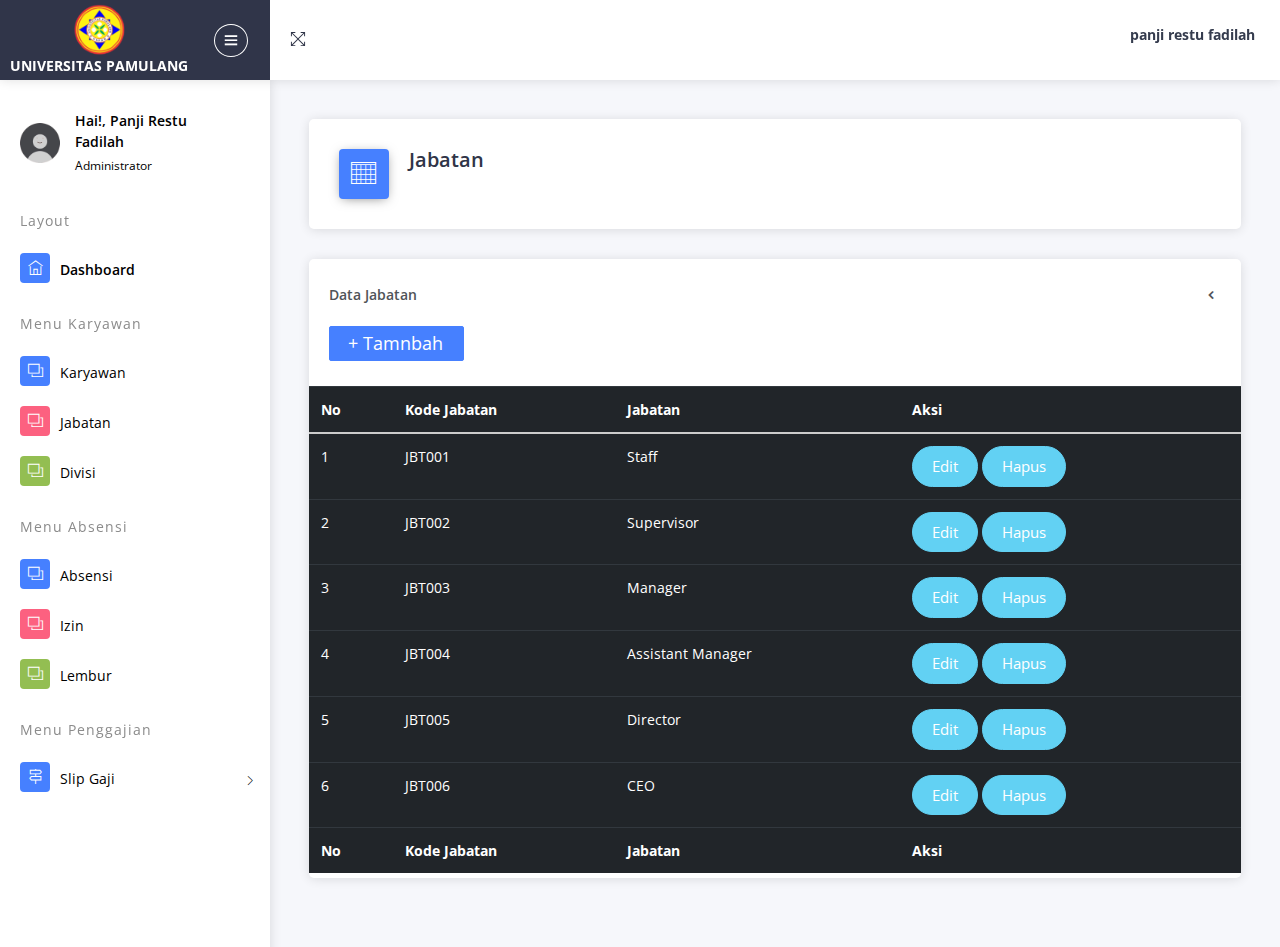
<file: jabatan.html>
<!DOCTYPE html>
<html lang="en">

<head>
    <title>Universitas Pamulang</title>
      <meta charset="utf-8">
      <meta name="viewport" content="width=device-width, initial-scale=1.0, user-scalable=0, minimal-ui">
      <meta http-equiv="X-UA-Compatible" content="IE=edge" />
      <meta name="description" content="CodedThemes">
      <meta name="keywords" content=" Admin , Responsive, Landing, Bootstrap, App, Template, Mobile, iOS, Android, apple, creative app">
      <meta name="author" content="CodedThemes">
      <!-- Favicon icon -->
      <link rel="icon" href="assets/images/unpam.png" type="image/x-icon">
      <!-- Google font--><link href="https://fonts.googleapis.com/css?family=Open+Sans:400,600,800" rel="stylesheet">
      <!-- Required Fremwork -->
      <link rel="stylesheet" type="text/css" href="assets/css/bootstrap/css/bootstrap.min.css">
      <!-- themify-icons line icon -->
      <link rel="stylesheet" type="text/css" href="assets/icon/themify-icons/themify-icons.css">
      <!-- ico font -->
      <link rel="stylesheet" type="text/css" href="assets/icon/icofont/css/icofont.css">
      <!-- Style.css -->
      <link rel="stylesheet" type="text/css" href="assets/css/style.css">
      <link rel="stylesheet" type="text/css" href="assets/css/jquery.mCustomScrollbar.css">
  </head>

  <body>
    <!-- Pre-loader start -->
    <div class="theme-loader">
        <div class="ball-scale">
            <div class='contain'>
                <div class="ring"><div class="frame"></div></div>
                <div class="ring"><div class="frame"></div></div>
                <div class="ring"><div class="frame"></div></div>
                <div class="ring"><div class="frame"></div></div>
                <div class="ring"><div class="frame"></div></div>
                <div class="ring"><div class="frame"></div></div>
                <div class="ring"><div class="frame"></div></div>
                <div class="ring"><div class="frame"></div></div>
                <div class="ring"><div class="frame"></div></div>
                <div class="ring"><div class="frame"></div></div>
            </div>
        </div>
    </div>
    <!-- Pre-loader end -->
    <div id="pcoded" class="pcoded">
        <div class="pcoded-overlay-box"></div>
        <div class="pcoded-container navbar-wrapper">

            <nav class="navbar header-navbar pcoded-header">
                <div class="navbar-wrapper">

                    <div class="navbar-logo">
                        <a class="mobile-menu" id="mobile-collapse" href="#!">
                            <i class="ti-menu"></i>
                        </a>
                        <a class="mobile-search morphsearch-search" href="#">
                            <i class="ti-search"></i>
                        </a>
                        <a href="index.html">
                            <img class="img-fluid" src="assets/images/unpam.png" alt="Theme-Logo" /><b> <br>Universitas Pamulang</b>
                        </a>
                        
                        <a class="mobile-options">
                            <i class="ti-more"></i>
                        </a>
                    </div>

                    <div class="navbar-container container-fluid">
                        <ul class="nav-left">
                            <li>
                                <div class="sidebar_toggle"><a href="javascript:void(0)"><i class="ti-menu"></i></a></div>
                            </li>

                            <li>
                                <a href="#!" onclick="javascript:toggleFullScreen()">
                                    <i class="ti-fullscreen"></i>
                                </a>
                            </li>
                        </ul>
                        <ul class="nav-right">
                            <li>
                                    <span><b>panji restu fadilah</b></span>
                            </li>
                        </ul>
                    </div>
                </div>
            </nav>
            <div class="pcoded-main-container">
                <div class="pcoded-wrapper">
                    <nav class="pcoded-navbar">
                        <div class="sidebar_toggle"><a href="#"><i class="icon-close icons"></i></a></div>
                        <div class="pcoded-inner-navbar main-menu">
                            <div class="">
                                <div class="main-menu-header">
                                    <img class="img-40 img-radius" src="assets/images/profil.png" alt="User-Profile-Image">
                                    <div class="user-details">
                                        <span>hai!, panji restu fadilah</span>
                                        <span>Administrator</span>
                                    </div>
                                </div>
                            </div>
                            <div class="pcoded-navigatio-lavel" data-i18n="nav.category.navigation">Layout</div>
                            <ul class="pcoded-item pcoded-left-item">
                                <li class="active">
                                    <a href="index.html">
                                        <span class="pcoded-micon"><i class="ti-home"></i><b>D</b></span>
                                        <span class="pcoded-mtext" data-i18n="nav.dash.main">Dashboard</span>
                                        <span class="pcoded-mcaret"></span>
                                    </a>
                                </li>
                                
                            </ul>
                            <div class="pcoded-navigatio-lavel" data-i18n="nav.category.forms">Menu Karyawan</div>
                            <ul class="pcoded-item pcoded-left-item">
                                <li>
                                    <a href="karyawan.html">
                                        <span class="pcoded-micon"><i class="ti-layers"></i><b>FC</b></span>
                                        <span class="pcoded-mtext" data-i18n="nav.form-components.main">Karyawan</span>
                                        <span class="pcoded-mcaret"></span>
                                    </a>
                                </li>
                                <li>
                                    <a href="jabatan.html">
                                        <span class="pcoded-micon"><i class="ti-layers"></i><b>FC</b></span>
                                        <span class="pcoded-mtext" data-i18n="nav.form-components.main">Jabatan</span>
                                        <span class="pcoded-mcaret"></span>
                                    </a>
                                </li>
                                <li>
                                    <a href="divisi.html">
                                        <span class="pcoded-micon"><i class="ti-layers"></i><b>FC</b></span>
                                        <span class="pcoded-mtext" data-i18n="nav.form-components.main">Divisi</span>
                                        <span class="pcoded-mcaret"></span>
                                    </a>
                                </li>
                                
                            </ul>

                            <div class="pcoded-navigatio-lavel" data-i18n="nav.category.forms">Menu Absensi</div>
                            <ul class="pcoded-item pcoded-left-item">
                                <li>
                                    <a href="absen.html">
                                        <span class="pcoded-micon"><i class="ti-layers"></i><b>FC</b></span>
                                        <span class="pcoded-mtext" data-i18n="nav.form-components.main">Absensi</span>
                                        <span class="pcoded-mcaret"></span>
                                    </a>
                                </li>
                                <li>
                                    <a href="izin.html">
                                        <span class="pcoded-micon"><i class="ti-layers"></i><b>FC</b></span>
                                        <span class="pcoded-mtext" data-i18n="nav.form-components.main">Izin</span>
                                        <span class="pcoded-mcaret"></span>
                                    </a>
                                </li>
                                <li>
                                    <a href="lembur.html">
                                        <span class="pcoded-micon"><i class="ti-layers"><b>FC</b></i></span>
                                        <span class="pcoded-mtext"  data-i18n="nav.basic-components.main">Lembur</span>
                                        <span class="pcoded-mcaret"></span>
                                    </a>
                                </li>
                                
                            </ul>

                            <div class="pcoded-navigatio-lavel" data-i18n="nav.category.other">Menu Penggajian</div>
                            <ul class="pcoded-item pcoded-left-item">
                                <li class="pcoded-hasmenu ">
                                    <a href="javascript:void(0)">
                                        <span class="pcoded-micon"><i class="ti-direction-alt"></i><b>M</b></span>
                                        <span class="pcoded-mtext" data-i18n="nav.menu-levels.main">Slip Gaji</span>
                                        <span class="pcoded-mcaret"></span>
                                    </a>
                                </li>
                            </ul>
                        </div>
                    </nav>
                    <div class="pcoded-content">
                        <div class="pcoded-inner-content">
                            <!-- Main-body start -->
                            <div class="main-body">
                                <div class="page-wrapper">
                                    <!-- Page-header start -->
                                    <div class="page-header card">
                                        <div class="row align-items-end">
                                            <div class="col-lg-8">
                                                <div class="page-header-title">
                                                    <i class="icofont icofont-table bg-c-blue"></i>
                                                    <div class="d-inline">
                                                        <h4>Jabatan</h4>
                                                    </div>
                                                </div>
                                            </div>
                                            <div class="col-lg-4">
                                                <div class="page-header-breadcrumb">
                                            </div>
                                        </div>
                                    </div>
                                </div>
                                <!-- Page-header end -->
                                
                                <!-- Page-body start -->
                                <div class="page-body">
                                    <!-- Background Utilities table start -->
                                    <div class="card">
                                        <div class="card-header">
                                            <h5>Data Jabatan</h5><br><br>
                                            <a href="tambahkaryawan.html" class="btn btn-primary btn-lg "  role="button" aria-disabled="true" style="width: 135px; height: 35px; display: flex; align-items: center" >+ Tamnbah</a>
                                            <div class="card-header-right">    <ul class="list-unstyled card-option">        <li><i class="icofont icofont-simple-left "></i></li>        <li><i class="icofont icofont-maximize full-card"></i></li>        <li><i class="icofont icofont-minus minimize-card"></i></li>        <li><i class="icofont icofont-refresh reload-card"></i></li>    </ul></div>
                                        </div>
                                        
                                        <div class="card-block table-border-style">
                                            <div class="table-responsive">
                                                <table class="table table-inverse">
                                                    <thead>
                                                        <tr>
                                                            <th>No</th>
                                                            <th>Kode Jabatan</th>
                                                            <th>Jabatan</th>
                                                            <th>Aksi</th>
                                                        </tr>
                                                    </thead>
                                                    <tfoot>
                                                        <th>No</th>
                                                        <th>Kode Jabatan</th>
                                                        <th>Jabatan</th>
                                                        <th>Aksi</th>
                                                    </tfoot>
                                                    <tbody>
                                                        <tr>
                                                            <td>1</td>
                                                            <td>JBT001</td>
                                                            <td>Staff</td>
                                                            <td><button class="btn btn-info btn-round">Edit</button>
                                                                <button class="btn btn-info btn-round">Hapus</button></td>
                                                        </tr>
                                                        <tr>
                                                            <td>2</td>
                                                            <td>JBT002</td>
                                                            <td>Supervisor</td>
                                                            <td><button class="btn btn-info btn-round">Edit</button>
                                                                <button class="btn btn-info btn-round">Hapus</button></td>
                                                        </tr>
                                                        <tr>
                                                            <td>3</td>
                                                            <td>JBT003</td>
                                                            <td>Manager</td>
                                                            <td><button class="btn btn-info btn-round">Edit</button>
                                                                <button class="btn btn-info btn-round">Hapus</button></td>
                                                        </tr>
                                                        <tr>
                                                            <td>4</td>
                                                            <td>JBT004</td>
                                                            <td>Assistant Manager</td>
                                                            <td><button class="btn btn-info btn-round">Edit</button>
                                                                <button class="btn btn-info btn-round">Hapus</button></td>
                                                        </tr>
                                                        <tr>
                                                            <td>5</td>
                                                            <td>JBT005</td>
                                                            <td>Director</td>
                                                            <td><button class="btn btn-info btn-round">Edit</button>
                                                                <button class="btn btn-info btn-round">Hapus</button></td>
                                                        </tr>
                                                        <tr>
                                                            <td>6</td>
                                                            <td>JBT006</td>
                                                            <td>CEO</td>
                                                            <td><button class="btn btn-info btn-round">Edit</button>
                                                                <button class="btn btn-info btn-round">Hapus</button></td>
                                                        </tr>
                                                
                                                    </tbody>
                                                </table>
                                            </div>
                                        </div>
                                    </div>
                                    <!-- Background Utilities table end -->
                                </div>
                                <!-- Page-body end -->
                            </div>
                        </div>
                        <!-- Main-body end -->

                        <div id="styleSelector">
                            
                        </div>
                    </div>
                </div>
            </div>
        </div>
    </div>
</div>


<!-- Warning Section Starts -->
<!-- Older IE warning message -->
    <!--[if lt IE 9]>
<div class="ie-warning">
    <h1>Warning!!</h1>
    <p>You are using an outdated version of Internet Explorer, please upgrade <br/>to any of the following web browsers to access this website.</p>
    <div class="iew-container">
        <ul class="iew-download">
            <li>
                <a href="http://www.google.com/chrome/">
                    <img src="assets/images/browser/chrome.png" alt="Chrome">
                    <div>Chrome</div>
                </a>
            </li>
            <li>
                <a href="https://www.mozilla.org/en-US/firefox/new/">
                    <img src="assets/images/browser/firefox.png" alt="Firefox">
                    <div>Firefox</div>
                </a>
            </li>
            <li>
                <a href="http://www.opera.com">
                    <img src="assets/images/browser/opera.png" alt="Opera">
                    <div>Opera</div>
                </a>
            </li>
            <li>
                <a href="https://www.apple.com/safari/">
                    <img src="assets/images/browser/safari.png" alt="Safari">
                    <div>Safari</div>
                </a>
            </li>
            <li>
                <a href="http://windows.microsoft.com/en-us/internet-explorer/download-ie">
                    <img src="assets/images/browser/ie.png" alt="">
                    <div>IE (9 & above)</div>
                </a>
            </li>
        </ul>
    </div>
    <p>Sorry for the inconvenience!</p>
</div>
<![endif]-->
<!-- Warning Section Ends -->
<!-- Required Jquery -->
<script type="text/javascript" src="assets/js/jquery/jquery.min.js"></script>
<script type="text/javascript" src="assets/js/jquery-ui/jquery-ui.min.js"></script>
<script type="text/javascript" src="assets/js/popper.js/popper.min.js"></script>
<script type="text/javascript" src="assets/js/bootstrap/js/bootstrap.min.js"></script>
<!-- jquery slimscroll js -->
<script type="text/javascript" src="assets/js/jquery-slimscroll/jquery.slimscroll.js"></script>
<!-- modernizr js -->
<script type="text/javascript" src="assets/js/modernizr/modernizr.js"></script>
<script type="text/javascript" src="assets/js/modernizr/css-scrollbars.js"></script>
<!-- classie js -->
<script type="text/javascript" src="assets/js/classie/classie.js"></script>
<!-- Custom js -->
<script type="text/javascript" src="assets/js/script.js"></script>
<script src="assets/js/pcoded.min.js"></script>
<script src="assets/js/demo-12.js"></script>
<script src="assets/js/jquery.mCustomScrollbar.concat.min.js"></script>
<script src="assets/js/DataTable.js"></script>

</body>

</html>
</file>
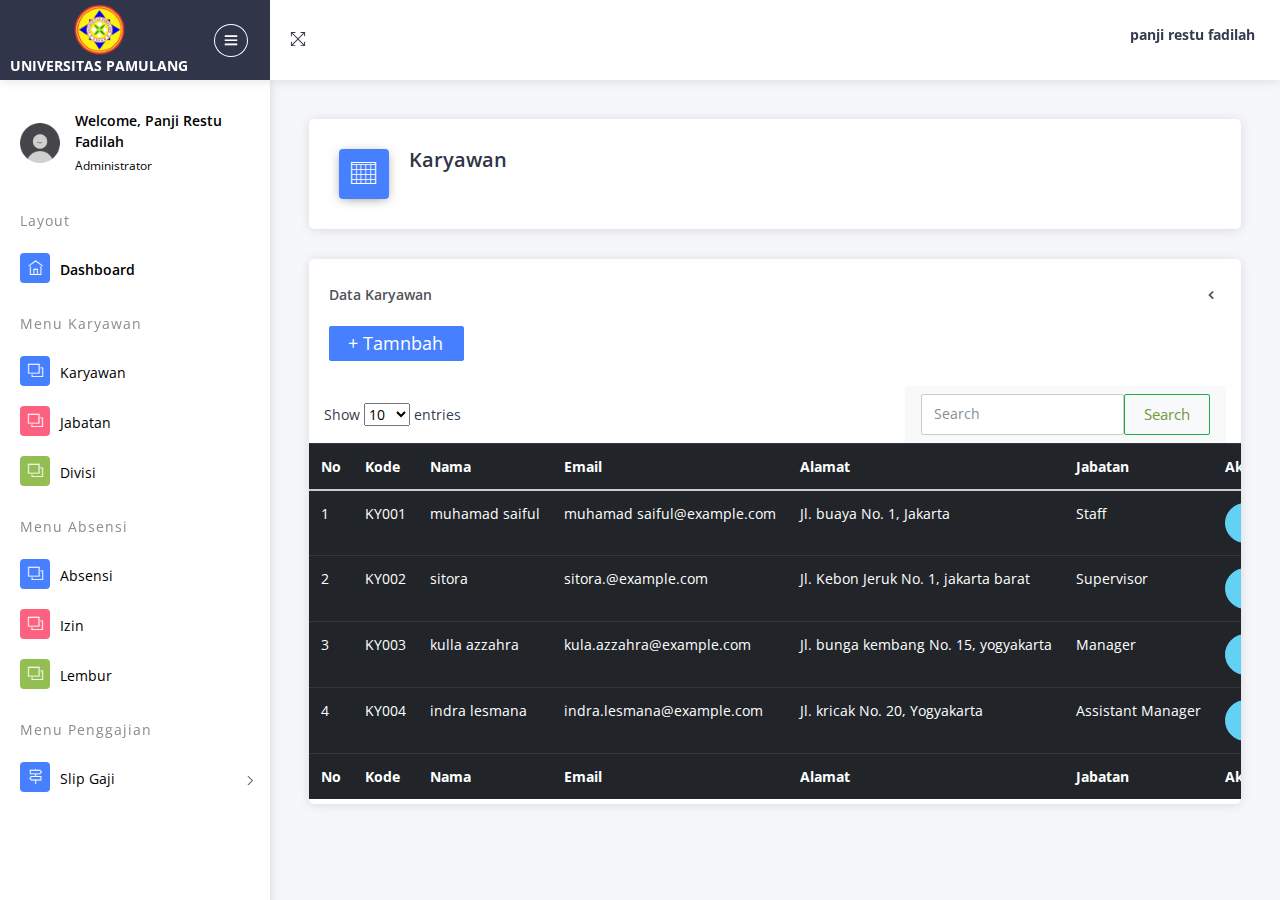
<file: karyawan.html>
<!DOCTYPE html>
<html lang="en">

<head>
    <title>Universitas Pamulang</title>
    <meta charset="utf-8">
    <meta name="viewport" content="width=device-width, initial-scale=1.0, user-scalable=0, minimal-ui">
    <meta http-equiv="X-UA-Compatible" content="IE=edge"/>
    <meta name="description" content="CodedThemes">
    <meta name="keywords"
    content=" Admin , Responsive, Landing, Bootstrap, App, Template, Mobile, iOS, Android, apple, creative app">
    <meta name="author" content="CodedThemes">
    <!-- Favicon icon -->
    <link rel="icon" href="assets/images/unpam.png" type="image/x-icon">
    <!-- Google font--><link href="https://fonts.googleapis.com/css?family=Open+Sans:400,600,800" rel="stylesheet">
    <!-- Required Fremwork -->
    <link rel="stylesheet" type="text/css" href="assets/css/bootstrap/css/bootstrap.min.css">
    <!-- themify-icons line icon -->
    <link rel="stylesheet" type="text/css" href="assets/icon/themify-icons/themify-icons.css">
    <!-- ico font -->
    <link rel="stylesheet" type="text/css" href="assets/icon/icofont/css/icofont.css">
    <!-- Style.css -->
    <link rel="stylesheet" type="text/css" href="assets/css/style.css">
    <link rel="stylesheet" type="text/css" href="assets/css/jquery.mCustomScrollbar.css">
</head>

<body>
    <!-- Pre-loader start -->
    <div class="theme-loader">
        <div class="ball-scale">
            <div class='contain'>
                <div class="ring"><div class="frame"></div></div>
                <div class="ring"><div class="frame"></div></div>
                <div class="ring"><div class="frame"></div></div>
                <div class="ring"><div class="frame"></div></div>
                <div class="ring"><div class="frame"></div></div>
                <div class="ring"><div class="frame"></div></div>
                <div class="ring"><div class="frame"></div></div>
                <div class="ring"><div class="frame"></div></div>
                <div class="ring"><div class="frame"></div></div>
                <div class="ring"><div class="frame"></div></div>
            </div>
        </div>
    </div>
    <!-- Pre-loader end -->
    <div id="pcoded" class="pcoded">
        <div class="pcoded-overlay-box"></div>
        <div class="pcoded-container navbar-wrapper">

            <nav class="navbar header-navbar pcoded-header">
                <div class="navbar-wrapper">

                    <div class="navbar-logo">
                        <a class="mobile-menu" id="mobile-collapse" href="#!">
                            <i class="ti-menu"></i>
                        </a>
                        <a class="mobile-search morphsearch-search" href="#">
                            <i class="ti-search"></i>
                        </a>
                        <a href="index.html">
                            <img class="img-fluid" src="assets/images/unpam.png" alt="Theme-Logo" /><b> <br>Universitas Pamulang</b>
                        </a>
                        
                        <a class="mobile-options">
                            <i class="ti-more"></i>
                        </a>
                    </div>

                    <div class="navbar-container container-fluid">
                        <ul class="nav-left">
                            <li>
                                <div class="sidebar_toggle"><a href="javascript:void(0)"><i class="ti-menu"></i></a></div>
                            </li>

                            <li>
                                <a href="#!" onclick="javascript:toggleFullScreen()">
                                    <i class="ti-fullscreen"></i>
                                </a>
                            </li>
                        </ul>
                        <ul class="nav-right">
                            <li>
                                    <span><b>panji restu fadilah</b></span>
                            </li>
                        </ul>
                    </div>
                </div>
            </nav>
            <div class="pcoded-main-container">
                <div class="pcoded-wrapper">
                    <nav class="pcoded-navbar">
                        <div class="sidebar_toggle"><a href="#"><i class="icon-close icons"></i></a></div>
                        <div class="pcoded-inner-navbar main-menu">
                            <div class="">
                                <div class="main-menu-header">
                                    <img class="img-40 img-radius" src="assets/images/profil.png" alt="User-Profile-Image">
                                    <div class="user-details">
                                        <span>Welcome, panji restu fadilah </span>
                                        <span>Administrator</span>
                                    </div>
                                </div>
                            </div>
                            <div class="pcoded-navigatio-lavel" data-i18n="nav.category.navigation">Layout</div>
                            <ul class="pcoded-item pcoded-left-item">
                                <li class="active">
                                    <a href="index.html">
                                        <span class="pcoded-micon"><i class="ti-home"></i><b>D</b></span>
                                        <span class="pcoded-mtext" data-i18n="nav.dash.main">Dashboard</span>
                                        <span class="pcoded-mcaret"></span>
                                    </a>
                                </li>
                                
                            </ul>
                            <div class="pcoded-navigatio-lavel" data-i18n="nav.category.forms">Menu Karyawan</div>
                            <ul class="pcoded-item pcoded-left-item">
                                <li>
                                    <a href="karyawan.html">
                                        <span class="pcoded-micon"><i class="ti-layers"></i><b>FC</b></span>
                                        <span class="pcoded-mtext" data-i18n="nav.form-components.main">Karyawan</span>
                                        <span class="pcoded-mcaret"></span>
                                    </a>
                                </li>
                                <li>
                                    <a href="jabatan.html">
                                        <span class="pcoded-micon"><i class="ti-layers"></i><b>FC</b></span>
                                        <span class="pcoded-mtext" data-i18n="nav.form-components.main">Jabatan</span>
                                        <span class="pcoded-mcaret"></span>
                                    </a>
                                </li>
                                <li>
                                    <a href="divisi.html">
                                        <span class="pcoded-micon"><i class="ti-layers"></i><b>FC</b></span>
                                        <span class="pcoded-mtext" data-i18n="nav.form-components.main">Divisi</span>
                                        <span class="pcoded-mcaret"></span>
                                    </a>
                                </li>
                                
                            </ul>

                            <div class="pcoded-navigatio-lavel" data-i18n="nav.category.forms">Menu Absensi</div>
                            <ul class="pcoded-item pcoded-left-item">
                                <li>
                                    <a href="absen.html">
                                        <span class="pcoded-micon"><i class="ti-layers"></i><b>FC</b></span>
                                        <span class="pcoded-mtext" data-i18n="nav.form-components.main">Absensi</span>
                                        <span class="pcoded-mcaret"></span>
                                    </a>
                                </li>
                                <li>
                                    <a href="izin.html">
                                        <span class="pcoded-micon"><i class="ti-layers"></i><b>FC</b></span>
                                        <span class="pcoded-mtext" data-i18n="nav.form-components.main">Izin</span>
                                        <span class="pcoded-mcaret"></span>
                                    </a>
                                </li>
                                <li>
                                    <a href="lembur.html">
                                        <span class="pcoded-micon"><i class="ti-layers"><b>FC</b></i></span>
                                        <span class="pcoded-mtext"  data-i18n="nav.basic-components.main">Lembur</span>
                                        <span class="pcoded-mcaret"></span>
                                    </a>
                                </li>
                                
                            </ul>

                            <div class="pcoded-navigatio-lavel" data-i18n="nav.category.other">Menu Penggajian</div>
                            <ul class="pcoded-item pcoded-left-item">
                                <li class="pcoded-hasmenu ">
                                    <a href="javascript:void(0)">
                                        <span class="pcoded-micon"><i class="ti-direction-alt"></i><b>M</b></span>
                                        <span class="pcoded-mtext" data-i18n="nav.menu-levels.main">Slip Gaji</span>
                                    </a>
                                </li>
                            </ul>
                        </div>
                    </nav>
                    <div class="pcoded-content">
                        <div class="pcoded-inner-content">
                            <!-- Main-body start -->
                            <div class="main-body">
                                <div class="page-wrapper">
                                    <!-- Page-header start -->
                                    <div class="page-header card">
                                        <div class="row align-items-end">
                                            <div class="col-lg-8">
                                                <div class="page-header-title">
                                                    <i class="icofont icofont-table bg-c-blue"></i>
                                                    <div class="d-inline">
                                                        <h4>Karyawan</h4>
                                                    </div>
                                                </div>
                                            </div>
                                            <div class="col-lg-4">
                                                <div class="page-header-breadcrumb">
                                            </div>
                                        </div>
                                    </div>
                                </div>
                                <!-- Page-header end -->
                                
                                <!-- Page-body start -->
                                <div class="page-body">
                                    <!-- Background Utilities table start -->
                                    <div class="card">
                                        <div class="card-header">
                                            <h5>Data Karyawan</h5><br><br>
                                            <a href="tambahkaryawan.html" class="btn btn-primary btn-lg "  role="button" aria-disabled="true" style="width: 135px; height: 35px; display: flex; align-items: center" >+ Tamnbah</a>
                                            <div class="card-header-right">    <ul class="list-unstyled card-option">        <li><i class="icofont icofont-simple-left "></i></li>        <li><i class="icofont icofont-maximize full-card"></i></li>        <li><i class="icofont icofont-minus minimize-card"></i></li>        <li><i class="icofont icofont-refresh reload-card"></i></li>    </ul></div>
                                        </div>
                                        <div class="container-fluid d-flex align-items-center justify-content-between">
                                            <div class="entries-container">
                                                <span>Show</span>
                                                <select class="entries-select">
                                                    <option value="10">10</option>
                                                    <option value="25">25</option>
                                                    <option value="50">50</option>
                                                    <option value="100">100</option>
                                                </select>
                                                <span>entries</span>
                                            </div>
                                        
                                            <nav class="navbar navbar-light bg-light">
                                                <form class="d-flex">
                                                    <input class="form-control me-2" type="search" placeholder="Search" aria-label="Search">
                                                    <button class="btn btn-outline-success" type="submit">Search</button>
                                                </form>
                                            </nav>
                                        </div>
                                        
                                        
                                        <div class="card-block table-border-style">
                                            <div class="table-responsive">
                                                <table class="table table-inverse">
                                                    <thead>
                                                        <tr>
                                                            <th>No</th>
                                                            <th>Kode</th>
                                                            <th>Nama</th>
                                                            <th>Email</th>
                                                            <th>Alamat</th>
                                                            <th>Jabatan</th>
                                                            <th>Aksi</th>
                                                        </tr>
                                                    </thead>
                                                    <tfoot>
                                                            <th>No</th>
                                                            <th>Kode</th>
                                                            <th>Nama</th>
                                                            <th>Email</th>
                                                            <th>Alamat</th>
                                                            <th>Jabatan</th>
                                                            <th>Aksi</th>
                                                    </tfoot>
                                                    <tbody>
                                                        <tr>
                                                            <td>1</td>
                                                            <td>KY001</td>
                                                            <td>muhamad saiful</td>
                                                            <td>muhamad saiful@example.com</td>
                                                            <td>Jl. buaya No. 1, Jakarta</td>
                                                            <td>Staff</td>
                                                            <td><button class="btn btn-info btn-round">Lihat</button>
                                                                <button class="btn btn-info btn-round">Edit</button>
                                                                <button class="btn btn-info btn-round">Hapus</button></td>
                                                        </tr>
                                                        <tr>
                                                            <td>2</td>
                                                            <td>KY002</td>
                                                            <td>sitora</td>
                                                            <td>sitora.@example.com</td>
                                                            <td>Jl. Kebon Jeruk No. 1, jakarta barat</td>
                                                            <td>Supervisor</td>
                                                            <td><button class="btn btn-info btn-round">Lihat</button>
                                                                <button class="btn btn-info btn-round">Edit</button>
                                                                <button class="btn btn-info btn-round">Hapus</button></td>
                                                        </tr>
                                                        <tr>
                                                            <td>3</td>
                                                            <td>KY003</td>
                                                            <td>kulla azzahra</td>
                                                            <td>kula.azzahra@example.com</td>
                                                            <td>Jl. bunga kembang No. 15, yogyakarta</td>
                                                            <td>Manager</td>
                                                            <td><button class="btn btn-info btn-round">Lihat</button>
                                                                <button class="btn btn-info btn-round">Edit</button>
                                                                <button class="btn btn-info btn-round">Hapus</button></td>
                                                        </tr>
                                                        <tr>
                                                            <td>4</td>
                                                            <td>KY004</td>
                                                            <td>indra lesmana</td>
                                                            <td>indra.lesmana@example.com</td>
                                                            <td>Jl. kricak No. 20, Yogyakarta</td>
                                                            <td>Assistant Manager</td>
                                                            <td><button class="btn btn-info btn-round">Lihat</button>
                                                                <button class="btn btn-info btn-round">Edit</button>
                                                                <button class="btn btn-info btn-round">Hapus</button></td>
                                                        </tr>
                                                    </tbody>
                                                </table>
                                            </div>
                                        </div>
                                    </div>
                                    <!-- Background Utilities table end -->
                                </div>
                                <!-- Page-body end -->
                            </div>
                        </div>
                        <!-- Main-body end -->

                        <div id="styleSelector">
                            
                        </div>
                    </div>
                </div>
            </div>
        </div>
    </div>
</div>


<!-- Warning Section Starts -->
<!-- Older IE warning message -->
    <!--[if lt IE 9]>
<div class="ie-warning">
    <h1>Warning!!</h1>
    <p>You are using an outdated version of Internet Explorer, please upgrade <br/>to any of the following web browsers to access this website.</p>
    <div class="iew-container">
        <ul class="iew-download">
            <li>
                <a href="http://www.google.com/chrome/">
                    <img src="assets/images/browser/chrome.png" alt="Chrome">
                    <div>Chrome</div>
                </a>
            </li>
            <li>
                <a href="https://www.mozilla.org/en-US/firefox/new/">
                    <img src="assets/images/browser/firefox.png" alt="Firefox">
                    <div>Firefox</div>
                </a>
            </li>
            <li>
                <a href="http://www.opera.com">
                    <img src="assets/images/browser/opera.png" alt="Opera">
                    <div>Opera</div>
                </a>
            </li>
            <li>
                <a href="https://www.apple.com/safari/">
                    <img src="assets/images/browser/safari.png" alt="Safari">
                    <div>Safari</div>
                </a>
            </li>
            <li>
                <a href="http://windows.microsoft.com/en-us/internet-explorer/download-ie">
                    <img src="assets/images/browser/ie.png" alt="">
                    <div>IE (9 & above)</div>
                </a>
            </li>
        </ul>
    </div>
    <p>Sorry for the inconvenience!</p>
</div>
<![endif]-->
<!-- Warning Section Ends -->
<!-- Required Jquery -->
<script type="text/javascript" src="assets/js/jquery/jquery.min.js"></script>
<script type="text/javascript" src="assets/js/jquery-ui/jquery-ui.min.js"></script>
<script type="text/javascript" src="assets/js/popper.js/popper.min.js"></script>
<script type="text/javascript" src="assets/js/bootstrap/js/bootstrap.min.js"></script>
<!-- jquery slimscroll js -->
<script type="text/javascript" src="assets/js/jquery-slimscroll/jquery.slimscroll.js"></script>
<!-- modernizr js -->
<script type="text/javascript" src="assets/js/modernizr/modernizr.js"></script>
<script type="text/javascript" src="assets/js/modernizr/css-scrollbars.js"></script>
<!-- classie js -->
<script type="text/javascript" src="assets/js/classie/classie.js"></script>
<!-- Custom js -->
<script type="text/javascript" src="assets/js/script.js"></script>
<script src="assets/js/pcoded.min.js"></script>
<script src="assets/js/demo-12.js"></script>
<script src="assets/js/jquery.mCustomScrollbar.concat.min.js"></script>
<script src="assets/js/DataTable.js"></script>

</body>

</html>
</file>
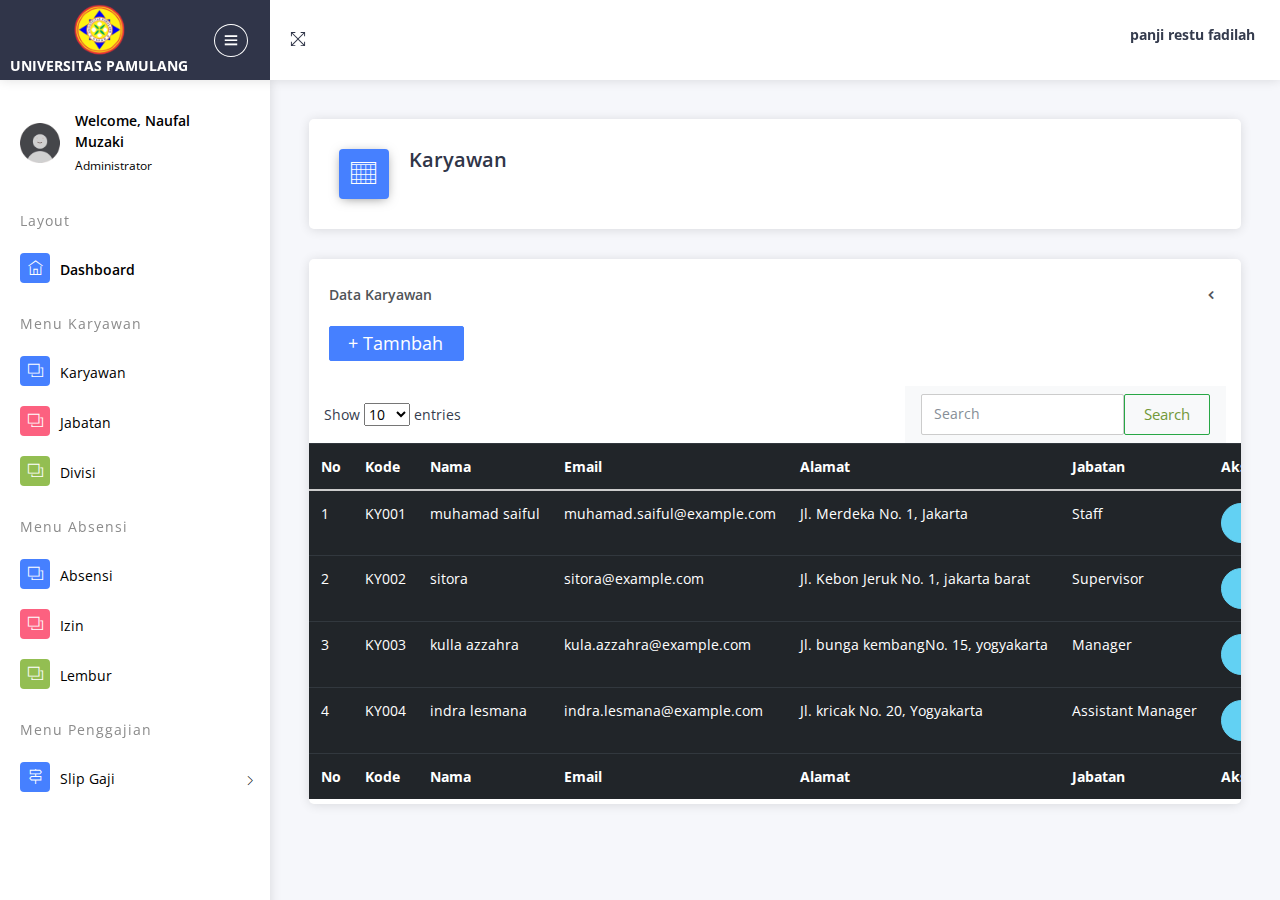
<file: lembur.html>
<!DOCTYPE html>
<html lang="en">

<head>
    <title>Universitas Pamulang</title>
    <meta charset="utf-8">
    <meta name="viewport" content="width=device-width, initial-scale=1.0, user-scalable=0, minimal-ui">
    <meta http-equiv="X-UA-Compatible" content="IE=edge"/>
    <meta name="description" content="CodedThemes">
    <meta name="keywords"
    content=" Admin , Responsive, Landing, Bootstrap, App, Template, Mobile, iOS, Android, apple, creative app">
    <meta name="author" content="CodedThemes">
    <!-- Favicon icon -->
    <link rel="icon" href="assets/images/unpam.png" type="image/x-icon">
    <!-- Google font--><link href="https://fonts.googleapis.com/css?family=Open+Sans:400,600,800" rel="stylesheet">
    <!-- Required Fremwork -->
    <link rel="stylesheet" type="text/css" href="assets/css/bootstrap/css/bootstrap.min.css">
    <!-- themify-icons line icon -->
    <link rel="stylesheet" type="text/css" href="assets/icon/themify-icons/themify-icons.css">
    <!-- ico font -->
    <link rel="stylesheet" type="text/css" href="assets/icon/icofont/css/icofont.css">
    <!-- Style.css -->
    <link rel="stylesheet" type="text/css" href="assets/css/style.css">
    <link rel="stylesheet" type="text/css" href="assets/css/jquery.mCustomScrollbar.css">
</head>

<body>
    <!-- Pre-loader start -->
    <div class="theme-loader">
        <div class="ball-scale">
            <div class='contain'>
                <div class="ring"><div class="frame"></div></div>
                <div class="ring"><div class="frame"></div></div>
                <div class="ring"><div class="frame"></div></div>
                <div class="ring"><div class="frame"></div></div>
                <div class="ring"><div class="frame"></div></div>
                <div class="ring"><div class="frame"></div></div>
                <div class="ring"><div class="frame"></div></div>
                <div class="ring"><div class="frame"></div></div>
                <div class="ring"><div class="frame"></div></div>
                <div class="ring"><div class="frame"></div></div>
            </div>
        </div>
    </div>
    <!-- Pre-loader end -->
    <div id="pcoded" class="pcoded">
        <div class="pcoded-overlay-box"></div>
        <div class="pcoded-container navbar-wrapper">

            <nav class="navbar header-navbar pcoded-header">
                <div class="navbar-wrapper">

                    <div class="navbar-logo">
                        <a class="mobile-menu" id="mobile-collapse" href="#!">
                            <i class="ti-menu"></i>
                        </a>
                        <a class="mobile-search morphsearch-search" href="#">
                            <i class="ti-search"></i>
                        </a>
                        <a href="index.html">
                            <img class="img-fluid" src="assets/images/unpam.png" alt="Theme-Logo" /><b> <br>Universitas Pamulang</b>
                        </a>
                        
                        <a class="mobile-options">
                            <i class="ti-more"></i>
                        </a>
                    </div>

                    <div class="navbar-container container-fluid">
                        <ul class="nav-left">
                            <li>
                                <div class="sidebar_toggle"><a href="javascript:void(0)"><i class="ti-menu"></i></a></div>
                            </li>

                            <li>
                                <a href="#!" onclick="javascript:toggleFullScreen()">
                                    <i class="ti-fullscreen"></i>
                                </a>
                            </li>
                        </ul>
                        <ul class="nav-right">
                            <li>
                                    <span><b>panji restu fadilah</b></span>
                            </li>
                        </ul>
                    </div>
                </div>
            </nav>
            <div class="pcoded-main-container">
                <div class="pcoded-wrapper">
                    <nav class="pcoded-navbar">
                        <div class="sidebar_toggle"><a href="#"><i class="icon-close icons"></i></a></div>
                        <div class="pcoded-inner-navbar main-menu">
                            <div class="">
                                <div class="main-menu-header">
                                    <img class="img-40 img-radius" src="assets/images/profil.png" alt="User-Profile-Image">
                                    <div class="user-details">
                                        <span>Welcome, Naufal Muzaki</span>
                                        <span>Administrator</span>
                                    </div>
                                </div>
                            </div>
                            <div class="pcoded-navigatio-lavel" data-i18n="nav.category.navigation">Layout</div>
                            <ul class="pcoded-item pcoded-left-item">
                                <li class="active">
                                    <a href="index.html">
                                        <span class="pcoded-micon"><i class="ti-home"></i><b>D</b></span>
                                        <span class="pcoded-mtext" data-i18n="nav.dash.main">Dashboard</span>
                                        <span class="pcoded-mcaret"></span>
                                    </a>
                                </li>
                                
                            </ul>
                            <div class="pcoded-navigatio-lavel" data-i18n="nav.category.forms">Menu Karyawan</div>
                            <ul class="pcoded-item pcoded-left-item">
                                <li>
                                    <a href="karyawan.html">
                                        <span class="pcoded-micon"><i class="ti-layers"></i><b>FC</b></span>
                                        <span class="pcoded-mtext" data-i18n="nav.form-components.main">Karyawan</span>
                                        <span class="pcoded-mcaret"></span>
                                    </a>
                                </li>
                                <li>
                                    <a href="jabatan.html">
                                        <span class="pcoded-micon"><i class="ti-layers"></i><b>FC</b></span>
                                        <span class="pcoded-mtext" data-i18n="nav.form-components.main">Jabatan</span>
                                        <span class="pcoded-mcaret"></span>
                                    </a>
                                </li>
                                <li>
                                    <a href="divisi.html">
                                        <span class="pcoded-micon"><i class="ti-layers"></i><b>FC</b></span>
                                        <span class="pcoded-mtext" data-i18n="nav.form-components.main">Divisi</span>
                                        <span class="pcoded-mcaret"></span>
                                    </a>
                                </li>
                                
                            </ul>

                            <div class="pcoded-navigatio-lavel" data-i18n="nav.category.forms">Menu Absensi</div>
                            <ul class="pcoded-item pcoded-left-item">
                                <li>
                                    <a href="absen.html">
                                        <span class="pcoded-micon"><i class="ti-layers"></i><b>FC</b></span>
                                        <span class="pcoded-mtext" data-i18n="nav.form-components.main">Absensi</span>
                                        <span class="pcoded-mcaret"></span>
                                    </a>
                                </li>
                                <li>
                                    <a href="izin.html">
                                        <span class="pcoded-micon"><i class="ti-layers"></i><b>FC</b></span>
                                        <span class="pcoded-mtext" data-i18n="nav.form-components.main">Izin</span>
                                        <span class="pcoded-mcaret"></span>
                                    </a>
                                </li>
                                <li>
                                    <a href="lembur.html">
                                        <span class="pcoded-micon"><i class="ti-layers"><b>FC</b></i></span>
                                        <span class="pcoded-mtext"  data-i18n="nav.basic-components.main">Lembur</span>
                                        <span class="pcoded-mcaret"></span>
                                    </a>
                                </li>
                                
                            </ul>

                            <div class="pcoded-navigatio-lavel" data-i18n="nav.category.other">Menu Penggajian</div>
                            <ul class="pcoded-item pcoded-left-item">
                                <li class="pcoded-hasmenu ">
                                    <a href="javascript:void(0)">
                                        <span class="pcoded-micon"><i class="ti-direction-alt"></i><b>M</b></span>
                                        <span class="pcoded-mtext" data-i18n="nav.menu-levels.main">Slip Gaji</span>
                                    </a>
                                </li>
                            </ul>
                        </div>
                    </nav>
                    <div class="pcoded-content">
                        <div class="pcoded-inner-content">
                            <!-- Main-body start -->
                            <div class="main-body">
                                <div class="page-wrapper">
                                    <!-- Page-header start -->
                                    <div class="page-header card">
                                        <div class="row align-items-end">
                                            <div class="col-lg-8">
                                                <div class="page-header-title">
                                                    <i class="icofont icofont-table bg-c-blue"></i>
                                                    <div class="d-inline">
                                                        <h4>Karyawan</h4>
                                                    </div>
                                                </div>
                                            </div>
                                            <div class="col-lg-4">
                                                <div class="page-header-breadcrumb">
                                            </div>
                                        </div>
                                    </div>
                                </div>
                                <!-- Page-header end -->
                                
                                <!-- Page-body start -->
                                <div class="page-body">
                                    <!-- Background Utilities table start -->
                                    <div class="card">
                                        <div class="card-header">
                                            <h5>Data Karyawan</h5><br><br>
                                            <a href="tambahkaryawan.html" class="btn btn-primary btn-lg "  role="button" aria-disabled="true" style="width: 135px; height: 35px; display: flex; align-items: center" >+ Tamnbah</a>
                                            <div class="card-header-right">    <ul class="list-unstyled card-option">        <li><i class="icofont icofont-simple-left "></i></li>        <li><i class="icofont icofont-maximize full-card"></i></li>        <li><i class="icofont icofont-minus minimize-card"></i></li>        <li><i class="icofont icofont-refresh reload-card"></i></li>    </ul></div>
                                        </div>
                                        <div class="container-fluid d-flex align-items-center justify-content-between">
                                            <div class="entries-container">
                                                <span>Show</span>
                                                <select class="entries-select">
                                                    <option value="10">10</option>
                                                    <option value="25">25</option>
                                                    <option value="50">50</option>
                                                    <option value="100">100</option>
                                                </select>
                                                <span>entries</span>
                                            </div>
                                        
                                            <nav class="navbar navbar-light bg-light">
                                                <form class="d-flex">
                                                    <input class="form-control me-2" type="search" placeholder="Search" aria-label="Search">
                                                    <button class="btn btn-outline-success" type="submit">Search</button>
                                                </form>
                                            </nav>
                                        </div>
                                        
                                        
                                        <div class="card-block table-border-style">
                                            <div class="table-responsive">
                                                <table class="table table-inverse">
                                                    <thead>
                                                        <tr>
                                                            <th>No</th>
                                                            <th>Kode</th>
                                                            <th>Nama</th>
                                                            <th>Email</th>
                                                            <th>Alamat</th>
                                                            <th>Jabatan</th>
                                                            <th>Aksi</th>
                                                        </tr>
                                                    </thead>
                                                    <tfoot>
                                                            <th>No</th>
                                                            <th>Kode</th>
                                                            <th>Nama</th>
                                                            <th>Email</th>
                                                            <th>Alamat</th>
                                                            <th>Jabatan</th>
                                                            <th>Aksi</th>
                                                    </tfoot>
                                                    <tbody>
                                                        <tr>
                                                            <td>1</td>
                                                            <td>KY001</td>
                                                            <td>muhamad saiful</td>
                                                            <td>muhamad.saiful@example.com</td>
                                                            <td>Jl. Merdeka No. 1, Jakarta</td>
                                                            <td>Staff</td>
                                                            <td><button class="btn btn-info btn-round">Lihat</button>
                                                                <button class="btn btn-info btn-round">Edit</button>
                                                                <button class="btn btn-info btn-round">Hapus</button></td>
                                                        </tr>
                                                        <tr>
                                                            <td>2</td>
                                                            <td>KY002</td>
                                                            <td>sitora</td>
                                                            <td>sitora@example.com</td>
                                                            <td>Jl. Kebon Jeruk No. 1, jakarta barat</td>
                                                            <td>Supervisor</td>
                                                            <td><button class="btn btn-info btn-round">Lihat</button>
                                                                <button class="btn btn-info btn-round">Edit</button>
                                                                <button class="btn btn-info btn-round">Hapus</button></td>
                                                        </tr>
                                                        <tr>
                                                            <td>3</td>
                                                            <td>KY003</td>
                                                            <td>kulla azzahra</td>
                                                            <td>kula.azzahra@example.com</td>
                                                            <td>Jl. bunga kembangNo. 15, yogyakarta</td>
                                                            <td>Manager</td>
                                                            <td><button class="btn btn-info btn-round">Lihat</button>
                                                                <button class="btn btn-info btn-round">Edit</button>
                                                                <button class="btn btn-info btn-round">Hapus</button></td>
                                                        </tr>
                                                        <tr>
                                                            <td>4</td>
                                                            <td>KY004</td>
                                                            <td>indra lesmana</td>
                                                            <td>indra.lesmana@example.com</td>
                                                            <td>Jl. kricak No. 20, Yogyakarta</td>
                                                            <td>Assistant Manager</td>
                                                            <td><button class="btn btn-info btn-round">Lihat</button>
                                                                <button class="btn btn-info btn-round">Edit</button>
                                                                <button class="btn btn-info btn-round">Hapus</button></td>
                                                        </tr>
                                                    </tbody>
                                                </table>
                                            </div>
                                        </div>
                                    </div>
                                    <!-- Background Utilities table end -->
                                </div>
                                <!-- Page-body end -->
                            </div>
                        </div>
                        <!-- Main-body end -->

                        <div id="styleSelector">
                            
                        </div>
                    </div>
                </div>
            </div>
        </div>
    </div>
</div>


<!-- Warning Section Starts -->
<!-- Older IE warning message -->
    <!--[if lt IE 9]>
<div class="ie-warning">
    <h1>Warning!!</h1>
    <p>You are using an outdated version of Internet Explorer, please upgrade <br/>to any of the following web browsers to access this website.</p>
    <div class="iew-container">
        <ul class="iew-download">
            <li>
                <a href="http://www.google.com/chrome/">
                    <img src="assets/images/browser/chrome.png" alt="Chrome">
                    <div>Chrome</div>
                </a>
            </li>
            <li>
                <a href="https://www.mozilla.org/en-US/firefox/new/">
                    <img src="assets/images/browser/firefox.png" alt="Firefox">
                    <div>Firefox</div>
                </a>
            </li>
            <li>
                <a href="http://www.opera.com">
                    <img src="assets/images/browser/opera.png" alt="Opera">
                    <div>Opera</div>
                </a>
            </li>
            <li>
                <a href="https://www.apple.com/safari/">
                    <img src="assets/images/browser/safari.png" alt="Safari">
                    <div>Safari</div>
                </a>
            </li>
            <li>
                <a href="http://windows.microsoft.com/en-us/internet-explorer/download-ie">
                    <img src="assets/images/browser/ie.png" alt="">
                    <div>IE (9 & above)</div>
                </a>
            </li>
        </ul>
    </div>
    <p>Sorry for the inconvenience!</p>
</div>
<![endif]-->
<!-- Warning Section Ends -->
<!-- Required Jquery -->
<script type="text/javascript" src="assets/js/jquery/jquery.min.js"></script>
<script type="text/javascript" src="assets/js/jquery-ui/jquery-ui.min.js"></script>
<script type="text/javascript" src="assets/js/popper.js/popper.min.js"></script>
<script type="text/javascript" src="assets/js/bootstrap/js/bootstrap.min.js"></script>
<!-- jquery slimscroll js -->
<script type="text/javascript" src="assets/js/jquery-slimscroll/jquery.slimscroll.js"></script>
<!-- modernizr js -->
<script type="text/javascript" src="assets/js/modernizr/modernizr.js"></script>
<script type="text/javascript" src="assets/js/modernizr/css-scrollbars.js"></script>
<!-- classie js -->
<script type="text/javascript" src="assets/js/classie/classie.js"></script>
<!-- Custom js -->
<script type="text/javascript" src="assets/js/script.js"></script>
<script src="assets/js/pcoded.min.js"></script>
<script src="assets/js/demo-12.js"></script>
<script src="assets/js/jquery.mCustomScrollbar.concat.min.js"></script>
<script src="assets/js/DataTable.js"></script>

</body>

</html>
</file>
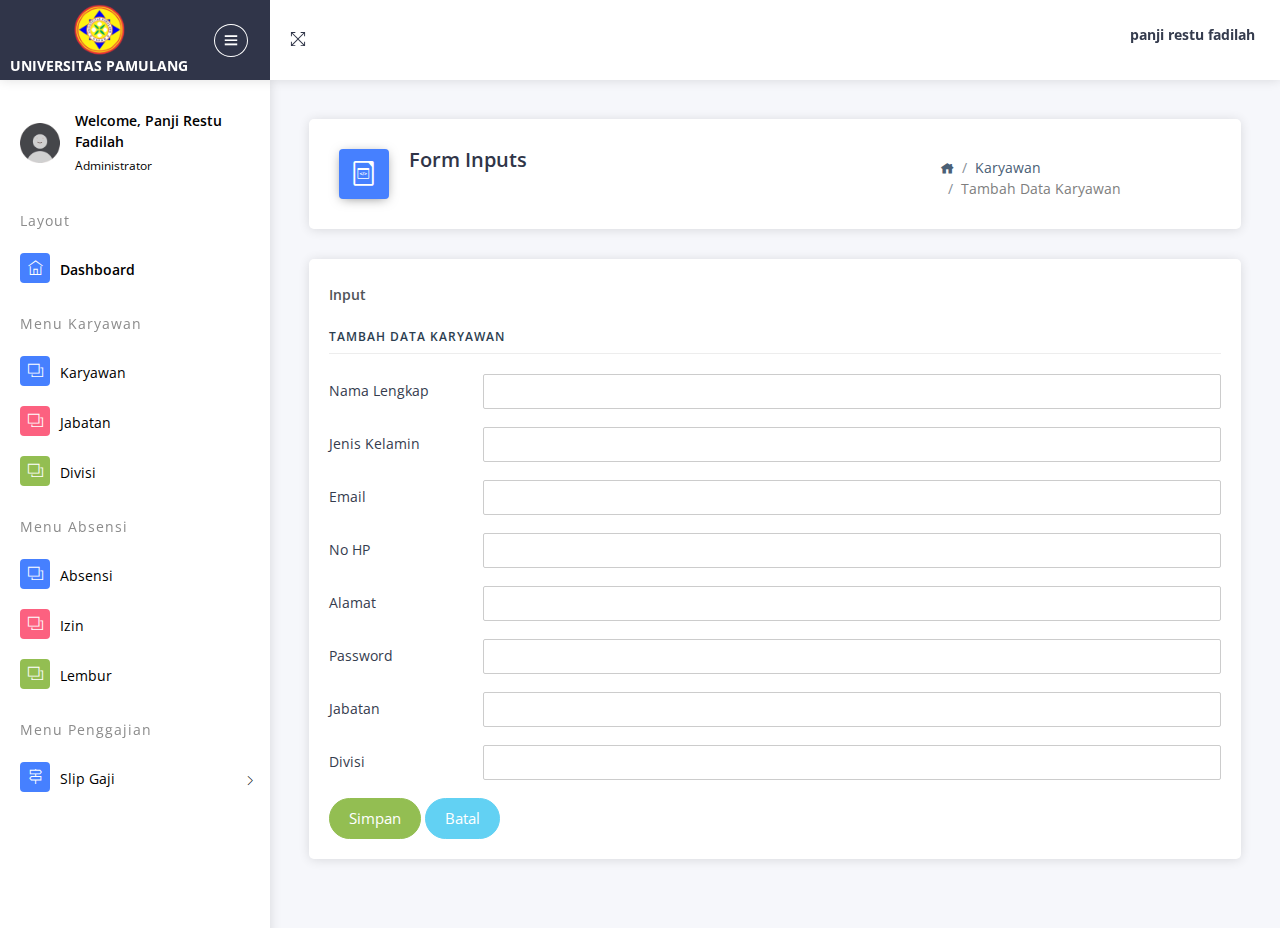
<file: tambahkaryawan.html>
<!DOCTYPE html>
<html lang="en">

<head>
    <title>Universitas Pamulang </title>
    <meta charset="utf-8">
    <meta name="viewport" content="width=device-width, initial-scale=1.0, user-scalable=0, minimal-ui">
    <meta http-equiv="X-UA-Compatible" content="IE=edge"/>
    <meta name="description" content="CodedThemes">
    <meta name="keywords"
    content=" Admin , Responsive, Landing, Bootstrap, App, Template, Mobile, iOS, Android, apple, creative app">
    <meta name="author" content="CodedThemes">
    <!-- Favicon icon -->
    <link rel="icon" href="assets/images/unpam.png" type="image/x-icon">
    <!-- Google font--><link href="https://fonts.googleapis.com/css?family=Open+Sans:400,600,800" rel="stylesheet">
    <!-- Required Fremwork -->
    <link rel="stylesheet" type="text/css" href="assets/css/bootstrap/css/bootstrap.min.css">
    <!-- themify-icons line icon -->
    <link rel="stylesheet" type="text/css" href="assets/icon/themify-icons/themify-icons.css">
    <!-- ico font -->
    <link rel="stylesheet" type="text/css" href="assets/icon/icofont/css/icofont.css">
    <!-- Style.css -->
    <link rel="stylesheet" type="text/css" href="assets/css/style.css">
    <link rel="stylesheet" type="text/css" href="assets/css/jquery.mCustomScrollbar.css">
</head>

<body>
    <!-- Pre-loader start -->
    <div class="theme-loader">
        <div class="ball-scale">
            <div class='contain'>
                <div class="ring"><div class="frame"></div></div>
                <div class="ring"><div class="frame"></div></div>
                <div class="ring"><div class="frame"></div></div>
                <div class="ring"><div class="frame"></div></div>
                <div class="ring"><div class="frame"></div></div>
                <div class="ring"><div class="frame"></div></div>
                <div class="ring"><div class="frame"></div></div>
                <div class="ring"><div class="frame"></div></div>
                <div class="ring"><div class="frame"></div></div>
                <div class="ring"><div class="frame"></div></div>
            </div>
        </div>
    </div>
    <!-- Pre-loader end -->

    <div id="pcoded" class="pcoded">
        <div class="pcoded-overlay-box"></div>
        <div class="pcoded-container navbar-wrapper">

            <nav class="navbar header-navbar pcoded-header">
                <div class="navbar-wrapper">

                    <div class="navbar-logo">
                        <a class="mobile-menu" id="mobile-collapse" href="#!">
                            <i class="ti-menu"></i>
                        </a>
                        <a class="mobile-search morphsearch-search" href="#">
                            <i class="ti-search"></i>
                        </a>
                        <a href="index.html">
                            <img class="img-fluid" src="assets/images/unpam.png" alt="Theme-Logo" /><b> <br>Universitas Pamulang</b>
                        </a>
                        
                        <a class="mobile-options">
                            <i class="ti-more"></i>
                        </a>
                    </div>

                    <div class="navbar-container container-fluid">
                        <ul class="nav-left">
                            <li>
                                <div class="sidebar_toggle"><a href="javascript:void(0)"><i class="ti-menu"></i></a></div>
                            </li>

                            <li>
                                <a href="#!" onclick="javascript:toggleFullScreen()">
                                    <i class="ti-fullscreen"></i>
                                </a>
                            </li>
                        </ul>
                        <ul class="nav-right">
                            <li>
                                    <span><b>panji restu fadilah</b></span>
                            </li>
                        </ul>
                    </div>
                </div>
            </nav>
            <div class="pcoded-main-container">
                <div class="pcoded-wrapper">
                    <nav class="pcoded-navbar">
                        <div class="sidebar_toggle"><a href="#"><i class="icon-close icons"></i></a></div>
                        <div class="pcoded-inner-navbar main-menu">
                            <div class="">
                                <div class="main-menu-header">
                                    <img class="img-40 img-radius" src="assets/images/profil.png" alt="User-Profile-Image">
                                    <div class="user-details">
                                        <span>Welcome, panji restu fadilah</span>
                                        <span>Administrator</span>
                                    </div>
                                </div>
                            </div>
                            <div class="pcoded-navigatio-lavel" data-i18n="nav.category.navigation">Layout</div>
                            <ul class="pcoded-item pcoded-left-item">
                                <li class="active">
                                    <a href="index.html">
                                        <span class="pcoded-micon"><i class="ti-home"></i><b>D</b></span>
                                        <span class="pcoded-mtext" data-i18n="nav.dash.main">Dashboard</span>
                                        <span class="pcoded-mcaret"></span>
                                    </a>
                                </li>
                                
                            </ul>
                            <div class="pcoded-navigatio-lavel" data-i18n="nav.category.forms">Menu Karyawan</div>
                            <ul class="pcoded-item pcoded-left-item">
                                <li>
                                    <a href="karyawan.html">
                                        <span class="pcoded-micon"><i class="ti-layers"></i><b>FC</b></span>
                                        <span class="pcoded-mtext" data-i18n="nav.form-components.main">Karyawan</span>
                                        <span class="pcoded-mcaret"></span>
                                    </a>
                                </li>
                                <li>
                                    <a href="jabatan.html">
                                        <span class="pcoded-micon"><i class="ti-layers"></i><b>FC</b></span>
                                        <span class="pcoded-mtext" data-i18n="nav.form-components.main">Jabatan</span>
                                        <span class="pcoded-mcaret"></span>
                                    </a>
                                </li>
                                <li>
                                    <a href="divisi.html">
                                        <span class="pcoded-micon"><i class="ti-layers"></i><b>FC</b></span>
                                        <span class="pcoded-mtext" data-i18n="nav.form-components.main">Divisi</span>
                                        <span class="pcoded-mcaret"></span>
                                    </a>
                                </li>
                                
                            </ul>

                            <div class="pcoded-navigatio-lavel" data-i18n="nav.category.forms">Menu Absensi</div>
                            <ul class="pcoded-item pcoded-left-item">
                                <li>
                                    <a href="absen.html">
                                        <span class="pcoded-micon"><i class="ti-layers"></i><b>FC</b></span>
                                        <span class="pcoded-mtext" data-i18n="nav.form-components.main">Absensi</span>
                                        <span class="pcoded-mcaret"></span>
                                    </a>
                                </li>
                                <li>
                                    <a href="izin.html">
                                        <span class="pcoded-micon"><i class="ti-layers"></i><b>FC</b></span>
                                        <span class="pcoded-mtext" data-i18n="nav.form-components.main">Izin</span>
                                        <span class="pcoded-mcaret"></span>
                                    </a>
                                </li>
                                <li>
                                    <a href="lembur.html">
                                        <span class="pcoded-micon"><i class="ti-layers"><b>FC</b></i></span>
                                        <span class="pcoded-mtext"  data-i18n="nav.basic-components.main">Lembur</span>
                                        <span class="pcoded-mcaret"></span>
                                    </a>
                                </li>
                                
                            </ul>

                            <div class="pcoded-navigatio-lavel" data-i18n="nav.category.other">Menu Penggajian</div>
                            <ul class="pcoded-item pcoded-left-item">
                                <li class="pcoded-hasmenu ">
                                    <a href="javascript:void(0)">
                                        <span class="pcoded-micon"><i class="ti-direction-alt"></i><b>M</b></span>
                                        <span class="pcoded-mtext" data-i18n="nav.menu-levels.main">Slip Gaji</span>
                                        <span class="pcoded-mcaret"></span>
                                    </a>
                                </li>
                            </ul>
                        </div>
                    </nav>
                    <div class="pcoded-content">
                        <div class="pcoded-inner-content">

                            <!-- Main-body start -->
                            <div class="main-body">
                                <div class="page-wrapper">
                                    <!-- Page-header start -->
                                    <div class="page-header card">
                                        <div class="row align-items-end">
                                            <div class="col-lg-8">
                                                <div class="page-header-title">
                                                    <i class="icofont icofont-file-code bg-c-blue"></i>
                                                    <div class="d-inline">
                                                        <h4>Form Inputs</h4>
                                                    </div>
                                                </div>
                                            </div>
                                            <div class="col-lg-4">
                                                <div class="page-header-breadcrumb">
                                                    <ul class="breadcrumb-title">
                                                        <li class="breadcrumb-item">
                                                            <a href="index.html">
                                                                <i class="icofont icofont-home"></i>
                                                            </a>
                                                        </li>
                                                        <li class="breadcrumb-item"><a href="karyawan.html">Karyawan</a>
                                                        </li>
                                                        <li class="breadcrumb-item"><a href="tambahkaryawan.html">Tambah Data Karyawan</a>
                                                        </li>
                                                    </ul>
                                                </div>
                                            </div>
                                        </div>
                                    </div>
                                    <!-- Page-header end -->

                                    <!-- Page body start -->
                                    <div class="page-body">
                                        <div class="row">
                                            <div class="col-sm-12">
                                                <!-- Basic Form Inputs card start -->
                                                <div class="card">
                                                    <div class="card-header">
                                                        <h5>Input</h5>
                                                        <div class="card-header-right"><i
                                                            class="icofont icofont-spinner-alt-5"></i></div>

                                                            <div class="card-header-right">
                                                                <i class="icofont icofont-spinner-alt-5"></i>
                                                            </div>

                                                        </div>
                                                        <div class="card-block">
                                                            <h4 class="sub-title">Tambah Data Karyawan</h4>
                                                            <form>
                                                                <div class="form-group row">
                                                                    <label class="col-sm-2 col-form-label">Nama Lengkap</label>
                                                                    <div class="col-sm-10">
                                                                        <input type="text" class="form-control">
                                                                    </div>
                                                                </div>
                                                                <div class="form-group row">
                                                                    <label class="col-sm-2 col-form-label">Jenis Kelamin</label>
                                                                    <div class="col-sm-10">
                                                                        <input type="text" class="form-control">
                                                                    </div>
                                                                </div>
                                                                <div class="form-group row">
                                                                    <label class="col-sm-2 col-form-label">Email</label>
                                                                    <div class="col-sm-10">
                                                                        <input type="text" class="form-control">
                                                                    </div>
                                                                </div>  
                                                                <div class="form-group row">
                                                                    <label class="col-sm-2 col-form-label">No HP</label>
                                                                    <div class="col-sm-10">
                                                                        <input type="text" class="form-control">
                                                                    </div>
                                                                </div>
                                                                <div class="form-group row">
                                                                    <label class="col-sm-2 col-form-label">Alamat</label>
                                                                    <div class="col-sm-10">
                                                                        <input type="text" class="form-control">
                                                                    </div>
                                                                </div>
                                                                <div class="form-group row">
                                                                    <label class="col-sm-2 col-form-label">Password</label>
                                                                    <div class="col-sm-10">
                                                                        <input type="password" class="form-control">
                                                                    </div>
                                                                </div>
                                                                <div class="form-group row">
                                                                    <label class="col-sm-2 col-form-label">Jabatan</label>
                                                                    <div class="col-sm-10">
                                                                        <input type="text" class="form-control">
                                                                    </div>
                                                                </div>
                                                                <div class="form-group row">
                                                                    <label class="col-sm-2 col-form-label">Divisi</label>
                                                                    <div class="col-sm-10">
                                                                        <input type="text" class="form-control">
                                                                    </div>
                                                                </div>
                                                                <button class="btn btn-success btn-round">Simpan</button>
                                                                <button class="btn btn-info btn-round">Batal</button>
                                                            </form>
                                                            </div>
                                                        </div>
                                                    </div>
                                                </div>
                                            </div>
                                        </div>

<div class="fixed-button">
	<a href="https://codedthemes.com/item/guru-able-admin-template/" target="_blank" class="btn btn-md btn-primary">
	  <i class="fa fa-shopping-cart" aria-hidden="true"></i> Upgrade To Pro
	</a>
</div>
                                        <!-- Warning Section Starts -->
                                        <!-- Older IE warning message -->
<!--[if lt IE 9]>
<div class="ie-warning">
    <h1>Warning!!</h1>
    <p>You are using an outdated version of Internet Explorer, please upgrade <br/>to any of the following web browsers
        to access this website.</p>
    <div class="iew-container">
        <ul class="iew-download">
            <li>
                <a href="http://www.google.com/chrome/">
                    <img src="assets/images/browser/chrome.png" alt="Chrome">
                    <div>Chrome</div>
                </a>
            </li>
            <li>
                <a href="https://www.mozilla.org/en-US/firefox/new/">
                    <img src="assets/images/browser/firefox.png" alt="Firefox">
                    <div>Firefox</div>
                </a>
            </li>
            <li>
                <a href="http://www.opera.com">
                    <img src="assets/images/browser/opera.png" alt="Opera">
                    <div>Opera</div>
                </a>
            </li>
            <li>
                <a href="https://www.apple.com/safari/">
                    <img src="assets/images/browser/safari.png" alt="Safari">
                    <div>Safari</div>
                </a>
            </li>
            <li>
                <a href="http://windows.microsoft.com/en-us/internet-explorer/download-ie">
                    <img src="assets/images/browser/ie.png" alt="">
                    <div>IE (9 & above)</div>
                </a>
            </li>
        </ul>
    </div>
    <p>Sorry for the inconvenience!</p>
</div>
<![endif]-->
<!-- Warning Section Ends -->
<!-- Required Jquery -->
<script type="text/javascript" src="assets/js/jquery/jquery.min.js"></script>
<script type="text/javascript" src="assets/js/jquery-ui/jquery-ui.min.js"></script>
<script type="text/javascript" src="assets/js/popper.js/popper.min.js"></script>
<script type="text/javascript" src="assets/js/bootstrap/js/bootstrap.min.js"></script>
<!-- jquery slimscroll js -->
<script type="text/javascript" src="assets/js/jquery-slimscroll/jquery.slimscroll.js"></script>
<!-- modernizr js -->
<script type="text/javascript" src="assets/js/modernizr/modernizr.js"></script>
<script type="text/javascript" src="assets/js/modernizr/css-scrollbars.js"></script>
<!-- classie js -->
<script type="text/javascript" src="assets/js/classie/classie.js"></script>
<!-- Custom js -->
<script type="text/javascript" src="assets/js/script.js"></script>
<script src="assets/js/pcoded.min.js"></script>
<script src="assets/js/demo-12.js"></script>
<script src="assets/js/jquery.mCustomScrollbar.concat.min.js"></script>
</body>

</html>
</file>
<file: assets/icon/themify-icons/themify-icons.css>
@font-face {
	font-family: 'themify';
	src:url('fonts/themify.eot?-fvbane');
	src:url('fonts/themify.eot?#iefix-fvbane') format('embedded-opentype'),
		url('fonts/themify.woff?-fvbane') format('woff'),
		url('fonts/themify.ttf?-fvbane') format('truetype'),
		url('fonts/themify.svg?-fvbane#themify') format('svg');
	font-weight: normal;
	font-style: normal;
}

[class^="ti-"], [class*=" ti-"] {
	font-family: 'themify';
	speak: none;
	font-style: normal;
	font-weight: normal;
	font-variant: normal;
	text-transform: none;
	line-height: 1;

	/* Better Font Rendering =========== */
	-webkit-font-smoothing: antialiased;
	-moz-osx-font-smoothing: grayscale;
}

.ti-wand:before {
	content: "\e600";
}
.ti-volume:before {
	content: "\e601";
}
.ti-user:before {
	content: "\e602";
}
.ti-unlock:before {
	content: "\e603";
}
.ti-unlink:before {
	content: "\e604";
}
.ti-trash:before {
	content: "\e605";
}
.ti-thought:before {
	content: "\e606";
}
.ti-target:before {
	content: "\e607";
}
.ti-tag:before {
	content: "\e608";
}
.ti-tablet:before {
	content: "\e609";
}
.ti-star:before {
	content: "\e60a";
}
.ti-spray:before {
	content: "\e60b";
}
.ti-signal:before {
	content: "\e60c";
}
.ti-shopping-cart:before {
	content: "\e60d";
}
.ti-shopping-cart-full:before {
	content: "\e60e";
}
.ti-settings:before {
	content: "\e60f";
}
.ti-search:before {
	content: "\e610";
}
.ti-zoom-in:before {
	content: "\e611";
}
.ti-zoom-out:before {
	content: "\e612";
}
.ti-cut:before {
	content: "\e613";
}
.ti-ruler:before {
	content: "\e614";
}
.ti-ruler-pencil:before {
	content: "\e615";
}
.ti-ruler-alt:before {
	content: "\e616";
}
.ti-bookmark:before {
	content: "\e617";
}
.ti-bookmark-alt:before {
	content: "\e618";
}
.ti-reload:before {
	content: "\e619";
}
.ti-plus:before {
	content: "\e61a";
}
.ti-pin:before {
	content: "\e61b";
}
.ti-pencil:before {
	content: "\e61c";
}
.ti-pencil-alt:before {
	content: "\e61d";
}
.ti-paint-roller:before {
	content: "\e61e";
}
.ti-paint-bucket:before {
	content: "\e61f";
}
.ti-na:before {
	content: "\e620";
}
.ti-mobile:before {
	content: "\e621";
}
.ti-minus:before {
	content: "\e622";
}
.ti-medall:before {
	content: "\e623";
}
.ti-medall-alt:before {
	content: "\e624";
}
.ti-marker:before {
	content: "\e625";
}
.ti-marker-alt:before {
	content: "\e626";
}
.ti-arrow-up:before {
	content: "\e627";
}
.ti-arrow-right:before {
	content: "\e628";
}
.ti-arrow-left:before {
	content: "\e629";
}
.ti-arrow-down:before {
	content: "\e62a";
}
.ti-lock:before {
	content: "\e62b";
}
.ti-location-arrow:before {
	content: "\e62c";
}
.ti-link:before {
	content: "\e62d";
}
.ti-layout:before {
	content: "\e62e";
}
.ti-layers:before {
	content: "\e62f";
}
.ti-layers-alt:before {
	content: "\e630";
}
.ti-key:before {
	content: "\e631";
}
.ti-import:before {
	content: "\e632";
}
.ti-image:before {
	content: "\e633";
}
.ti-heart:before {
	content: "\e634";
}
.ti-heart-broken:before {
	content: "\e635";
}
.ti-hand-stop:before {
	content: "\e636";
}
.ti-hand-open:before {
	content: "\e637";
}
.ti-hand-drag:before {
	content: "\e638";
}
.ti-folder:before {
	content: "\e639";
}
.ti-flag:before {
	content: "\e63a";
}
.ti-flag-alt:before {
	content: "\e63b";
}
.ti-flag-alt-2:before {
	content: "\e63c";
}
.ti-eye:before {
	content: "\e63d";
}
.ti-export:before {
	content: "\e63e";
}
.ti-exchange-vertical:before {
	content: "\e63f";
}
.ti-desktop:before {
	content: "\e640";
}
.ti-cup:before {
	content: "\e641";
}
.ti-crown:before {
	content: "\e642";
}
.ti-comments:before {
	content: "\e643";
}
.ti-comment:before {
	content: "\e644";
}
.ti-comment-alt:before {
	content: "\e645";
}
.ti-close:before {
	content: "\e646";
}
.ti-clip:before {
	content: "\e647";
}
.ti-angle-up:before {
	content: "\e648";
}
.ti-angle-right:before {
	content: "\e649";
}
.ti-angle-left:before {
	content: "\e64a";
}
.ti-angle-down:before {
	content: "\e64b";
}
.ti-check:before {
	content: "\e64c";
}
.ti-check-box:before {
	content: "\e64d";
}
.ti-camera:before {
	content: "\e64e";
}
.ti-announcement:before {
	content: "\e64f";
}
.ti-brush:before {
	content: "\e650";
}
.ti-briefcase:before {
	content: "\e651";
}
.ti-bolt:before {
	content: "\e652";
}
.ti-bolt-alt:before {
	content: "\e653";
}
.ti-blackboard:before {
	content: "\e654";
}
.ti-bag:before {
	content: "\e655";
}
.ti-move:before {
	content: "\e656";
}
.ti-arrows-vertical:before {
	content: "\e657";
}
.ti-arrows-horizontal:before {
	content: "\e658";
}
.ti-fullscreen:before {
	content: "\e659";
}
.ti-arrow-top-right:before {
	content: "\e65a";
}
.ti-arrow-top-left:before {
	content: "\e65b";
}
.ti-arrow-circle-up:before {
	content: "\e65c";
}
.ti-arrow-circle-right:before {
	content: "\e65d";
}
.ti-arrow-circle-left:before {
	content: "\e65e";
}
.ti-arrow-circle-down:before {
	content: "\e65f";
}
.ti-angle-double-up:before {
	content: "\e660";
}
.ti-angle-double-right:before {
	content: "\e661";
}
.ti-angle-double-left:before {
	content: "\e662";
}
.ti-angle-double-down:before {
	content: "\e663";
}
.ti-zip:before {
	content: "\e664";
}
.ti-world:before {
	content: "\e665";
}
.ti-wheelchair:before {
	content: "\e666";
}
.ti-view-list:before {
	content: "\e667";
}
.ti-view-list-alt:before {
	content: "\e668";
}
.ti-view-grid:before {
	content: "\e669";
}
.ti-uppercase:before {
	content: "\e66a";
}
.ti-upload:before {
	content: "\e66b";
}
.ti-underline:before {
	content: "\e66c";
}
.ti-truck:before {
	content: "\e66d";
}
.ti-timer:before {
	content: "\e66e";
}
.ti-ticket:before {
	content: "\e66f";
}
.ti-thumb-up:before {
	content: "\e670";
}
.ti-thumb-down:before {
	content: "\e671";
}
.ti-text:before {
	content: "\e672";
}
.ti-stats-up:before {
	content: "\e673";
}
.ti-stats-down:before {
	content: "\e674";
}
.ti-split-v:before {
	content: "\e675";
}
.ti-split-h:before {
	content: "\e676";
}
.ti-smallcap:before {
	content: "\e677";
}
.ti-shine:before {
	content: "\e678";
}
.ti-shift-right:before {
	content: "\e679";
}
.ti-shift-left:before {
	content: "\e67a";
}
.ti-shield:before {
	content: "\e67b";
}
.ti-notepad:before {
	content: "\e67c";
}
.ti-server:before {
	content: "\e67d";
}
.ti-quote-right:before {
	content: "\e67e";
}
.ti-quote-left:before {
	content: "\e67f";
}
.ti-pulse:before {
	content: "\e680";
}
.ti-printer:before {
	content: "\e681";
}
.ti-power-off:before {
	content: "\e682";
}
.ti-plug:before {
	content: "\e683";
}
.ti-pie-chart:before {
	content: "\e684";
}
.ti-paragraph:before {
	content: "\e685";
}
.ti-panel:before {
	content: "\e686";
}
.ti-package:before {
	content: "\e687";
}
.ti-music:before {
	content: "\e688";
}
.ti-music-alt:before {
	content: "\e689";
}
.ti-mouse:before {
	content: "\e68a";
}
.ti-mouse-alt:before {
	content: "\e68b";
}
.ti-money:before {
	content: "\e68c";
}
.ti-microphone:before {
	content: "\e68d";
}
.ti-menu:before {
	content: "\e68e";
}
.ti-menu-alt:before {
	content: "\e68f";
}
.ti-map:before {
	content: "\e690";
}
.ti-map-alt:before {
	content: "\e691";
}
.ti-loop:before {
	content: "\e692";
}
.ti-location-pin:before {
	content: "\e693";
}
.ti-list:before {
	content: "\e694";
}
.ti-light-bulb:before {
	content: "\e695";
}
.ti-Italic:before {
	content: "\e696";
}
.ti-info:before {
	content: "\e697";
}
.ti-infinite:before {
	content: "\e698";
}
.ti-id-badge:before {
	content: "\e699";
}
.ti-hummer:before {
	content: "\e69a";
}
.ti-home:before {
	content: "\e69b";
}
.ti-help:before {
	content: "\e69c";
}
.ti-headphone:before {
	content: "\e69d";
}
.ti-harddrives:before {
	content: "\e69e";
}
.ti-harddrive:before {
	content: "\e69f";
}
.ti-gift:before {
	content: "\e6a0";
}
.ti-game:before {
	content: "\e6a1";
}
.ti-filter:before {
	content: "\e6a2";
}
.ti-files:before {
	content: "\e6a3";
}
.ti-file:before {
	content: "\e6a4";
}
.ti-eraser:before {
	content: "\e6a5";
}
.ti-envelope:before {
	content: "\e6a6";
}
.ti-download:before {
	content: "\e6a7";
}
.ti-direction:before {
	content: "\e6a8";
}
.ti-direction-alt:before {
	content: "\e6a9";
}
.ti-dashboard:before {
	content: "\e6aa";
}
.ti-control-stop:before {
	content: "\e6ab";
}
.ti-control-shuffle:before {
	content: "\e6ac";
}
.ti-control-play:before {
	content: "\e6ad";
}
.ti-control-pause:before {
	content: "\e6ae";
}
.ti-control-forward:before {
	content: "\e6af";
}
.ti-control-backward:before {
	content: "\e6b0";
}
.ti-cloud:before {
	content: "\e6b1";
}
.ti-cloud-up:before {
	content: "\e6b2";
}
.ti-cloud-down:before {
	content: "\e6b3";
}
.ti-clipboard:before {
	content: "\e6b4";
}
.ti-car:before {
	content: "\e6b5";
}
.ti-calendar:before {
	content: "\e6b6";
}
.ti-book:before {
	content: "\e6b7";
}
.ti-bell:before {
	content: "\e6b8";
}
.ti-basketball:before {
	content: "\e6b9";
}
.ti-bar-chart:before {
	content: "\e6ba";
}
.ti-bar-chart-alt:before {
	content: "\e6bb";
}
.ti-back-right:before {
	content: "\e6bc";
}
.ti-back-left:before {
	content: "\e6bd";
}
.ti-arrows-corner:before {
	content: "\e6be";
}
.ti-archive:before {
	content: "\e6bf";
}
.ti-anchor:before {
	content: "\e6c0";
}
.ti-align-right:before {
	content: "\e6c1";
}
.ti-align-left:before {
	content: "\e6c2";
}
.ti-align-justify:before {
	content: "\e6c3";
}
.ti-align-center:before {
	content: "\e6c4";
}
.ti-alert:before {
	content: "\e6c5";
}
.ti-alarm-clock:before {
	content: "\e6c6";
}
.ti-agenda:before {
	content: "\e6c7";
}
.ti-write:before {
	content: "\e6c8";
}
.ti-window:before {
	content: "\e6c9";
}
.ti-widgetized:before {
	content: "\e6ca";
}
.ti-widget:before {
	content: "\e6cb";
}
.ti-widget-alt:before {
	content: "\e6cc";
}
.ti-wallet:before {
	content: "\e6cd";
}
.ti-video-clapper:before {
	content: "\e6ce";
}
.ti-video-camera:before {
	content: "\e6cf";
}
.ti-vector:before {
	content: "\e6d0";
}
.ti-themify-logo:before {
	content: "\e6d1";
}
.ti-themify-favicon:before {
	content: "\e6d2";
}
.ti-themify-favicon-alt:before {
	content: "\e6d3";
}
.ti-support:before {
	content: "\e6d4";
}
.ti-stamp:before {
	content: "\e6d5";
}
.ti-split-v-alt:before {
	content: "\e6d6";
}
.ti-slice:before {
	content: "\e6d7";
}
.ti-shortcode:before {
	content: "\e6d8";
}
.ti-shift-right-alt:before {
	content: "\e6d9";
}
.ti-shift-left-alt:before {
	content: "\e6da";
}
.ti-ruler-alt-2:before {
	content: "\e6db";
}
.ti-receipt:before {
	content: "\e6dc";
}
.ti-pin2:before {
	content: "\e6dd";
}
.ti-pin-alt:before {
	content: "\e6de";
}
.ti-pencil-alt2:before {
	content: "\e6df";
}
.ti-palette:before {
	content: "\e6e0";
}
.ti-more:before {
	content: "\e6e1";
}
.ti-more-alt:before {
	content: "\e6e2";
}
.ti-microphone-alt:before {
	content: "\e6e3";
}
.ti-magnet:before {
	content: "\e6e4";
}
.ti-line-double:before {
	content: "\e6e5";
}
.ti-line-dotted:before {
	content: "\e6e6";
}
.ti-line-dashed:before {
	content: "\e6e7";
}
.ti-layout-width-full:before {
	content: "\e6e8";
}
.ti-layout-width-default:before {
	content: "\e6e9";
}
.ti-layout-width-default-alt:before {
	content: "\e6ea";
}
.ti-layout-tab:before {
	content: "\e6eb";
}
.ti-layout-tab-window:before {
	content: "\e6ec";
}
.ti-layout-tab-v:before {
	content: "\e6ed";
}
.ti-layout-tab-min:before {
	content: "\e6ee";
}
.ti-layout-slider:before {
	content: "\e6ef";
}
.ti-layout-slider-alt:before {
	content: "\e6f0";
}
.ti-layout-sidebar-right:before {
	content: "\e6f1";
}
.ti-layout-sidebar-none:before {
	content: "\e6f2";
}
.ti-layout-sidebar-left:before {
	content: "\e6f3";
}
.ti-layout-placeholder:before {
	content: "\e6f4";
}
.ti-layout-menu:before {
	content: "\e6f5";
}
.ti-layout-menu-v:before {
	content: "\e6f6";
}
.ti-layout-menu-separated:before {
	content: "\e6f7";
}
.ti-layout-menu-full:before {
	content: "\e6f8";
}
.ti-layout-media-right-alt:before {
	content: "\e6f9";
}
.ti-layout-media-right:before {
	content: "\e6fa";
}
.ti-layout-media-overlay:before {
	content: "\e6fb";
}
.ti-layout-media-overlay-alt:before {
	content: "\e6fc";
}
.ti-layout-media-overlay-alt-2:before {
	content: "\e6fd";
}
.ti-layout-media-left-alt:before {
	content: "\e6fe";
}
.ti-layout-media-left:before {
	content: "\e6ff";
}
.ti-layout-media-center-alt:before {
	content: "\e700";
}
.ti-layout-media-center:before {
	content: "\e701";
}
.ti-layout-list-thumb:before {
	content: "\e702";
}
.ti-layout-list-thumb-alt:before {
	content: "\e703";
}
.ti-layout-list-post:before {
	content: "\e704";
}
.ti-layout-list-large-image:before {
	content: "\e705";
}
.ti-layout-line-solid:before {
	content: "\e706";
}
.ti-layout-grid4:before {
	content: "\e707";
}
.ti-layout-grid3:before {
	content: "\e708";
}
.ti-layout-grid2:before {
	content: "\e709";
}
.ti-layout-grid2-thumb:before {
	content: "\e70a";
}
.ti-layout-cta-right:before {
	content: "\e70b";
}
.ti-layout-cta-left:before {
	content: "\e70c";
}
.ti-layout-cta-center:before {
	content: "\e70d";
}
.ti-layout-cta-btn-right:before {
	content: "\e70e";
}
.ti-layout-cta-btn-left:before {
	content: "\e70f";
}
.ti-layout-column4:before {
	content: "\e710";
}
.ti-layout-column3:before {
	content: "\e711";
}
.ti-layout-column2:before {
	content: "\e712";
}
.ti-layout-accordion-separated:before {
	content: "\e713";
}
.ti-layout-accordion-merged:before {
	content: "\e714";
}
.ti-layout-accordion-list:before {
	content: "\e715";
}
.ti-ink-pen:before {
	content: "\e716";
}
.ti-info-alt:before {
	content: "\e717";
}
.ti-help-alt:before {
	content: "\e718";
}
.ti-headphone-alt:before {
	content: "\e719";
}
.ti-hand-point-up:before {
	content: "\e71a";
}
.ti-hand-point-right:before {
	content: "\e71b";
}
.ti-hand-point-left:before {
	content: "\e71c";
}
.ti-hand-point-down:before {
	content: "\e71d";
}
.ti-gallery:before {
	content: "\e71e";
}
.ti-face-smile:before {
	content: "\e71f";
}
.ti-face-sad:before {
	content: "\e720";
}
.ti-credit-card:before {
	content: "\e721";
}
.ti-control-skip-forward:before {
	content: "\e722";
}
.ti-control-skip-backward:before {
	content: "\e723";
}
.ti-control-record:before {
	content: "\e724";
}
.ti-control-eject:before {
	content: "\e725";
}
.ti-comments-smiley:before {
	content: "\e726";
}
.ti-brush-alt:before {
	content: "\e727";
}
.ti-youtube:before {
	content: "\e728";
}
.ti-vimeo:before {
	content: "\e729";
}
.ti-twitter:before {
	content: "\e72a";
}
.ti-time:before {
	content: "\e72b";
}
.ti-tumblr:before {
	content: "\e72c";
}
.ti-skype:before {
	content: "\e72d";
}
.ti-share:before {
	content: "\e72e";
}
.ti-share-alt:before {
	content: "\e72f";
}
.ti-rocket:before {
	content: "\e730";
}
.ti-pinterest:before {
	content: "\e731";
}
.ti-new-window:before {
	content: "\e732";
}
.ti-microsoft:before {
	content: "\e733";
}
.ti-list-ol:before {
	content: "\e734";
}
.ti-linkedin:before {
	content: "\e735";
}
.ti-layout-sidebar-2:before {
	content: "\e736";
}
.ti-layout-grid4-alt:before {
	content: "\e737";
}
.ti-layout-grid3-alt:before {
	content: "\e738";
}
.ti-layout-grid2-alt:before {
	content: "\e739";
}
.ti-layout-column4-alt:before {
	content: "\e73a";
}
.ti-layout-column3-alt:before {
	content: "\e73b";
}
.ti-layout-column2-alt:before {
	content: "\e73c";
}
.ti-instagram:before {
	content: "\e73d";
}
.ti-google:before {
	content: "\e73e";
}
.ti-github:before {
	content: "\e73f";
}
.ti-flickr:before {
	content: "\e740";
}
.ti-facebook:before {
	content: "\e741";
}
.ti-dropbox:before {
	content: "\e742";
}
.ti-dribbble:before {
	content: "\e743";
}
.ti-apple:before {
	content: "\e744";
}
.ti-android:before {
	content: "\e745";
}
.ti-save:before {
	content: "\e746";
}
.ti-save-alt:before {
	content: "\e747";
}
.ti-yahoo:before {
	content: "\e748";
}
.ti-wordpress:before {
	content: "\e749";
}
.ti-vimeo-alt:before {
	content: "\e74a";
}
.ti-twitter-alt:before {
	content: "\e74b";
}
.ti-tumblr-alt:before {
	content: "\e74c";
}
.ti-trello:before {
	content: "\e74d";
}
.ti-stack-overflow:before {
	content: "\e74e";
}
.ti-soundcloud:before {
	content: "\e74f";
}
.ti-sharethis:before {
	content: "\e750";
}
.ti-sharethis-alt:before {
	content: "\e751";
}
.ti-reddit:before {
	content: "\e752";
}
.ti-pinterest-alt:before {
	content: "\e753";
}
.ti-microsoft-alt:before {
	content: "\e754";
}
.ti-linux:before {
	content: "\e755";
}
.ti-jsfiddle:before {
	content: "\e756";
}
.ti-joomla:before {
	content: "\e757";
}
.ti-html5:before {
	content: "\e758";
}
.ti-flickr-alt:before {
	content: "\e759";
}
.ti-email:before {
	content: "\e75a";
}
.ti-drupal:before {
	content: "\e75b";
}
.ti-dropbox-alt:before {
	content: "\e75c";
}
.ti-css3:before {
	content: "\e75d";
}
.ti-rss:before {
	content: "\e75e";
}
.ti-rss-alt:before {
	content: "\e75f";
}
</file>
